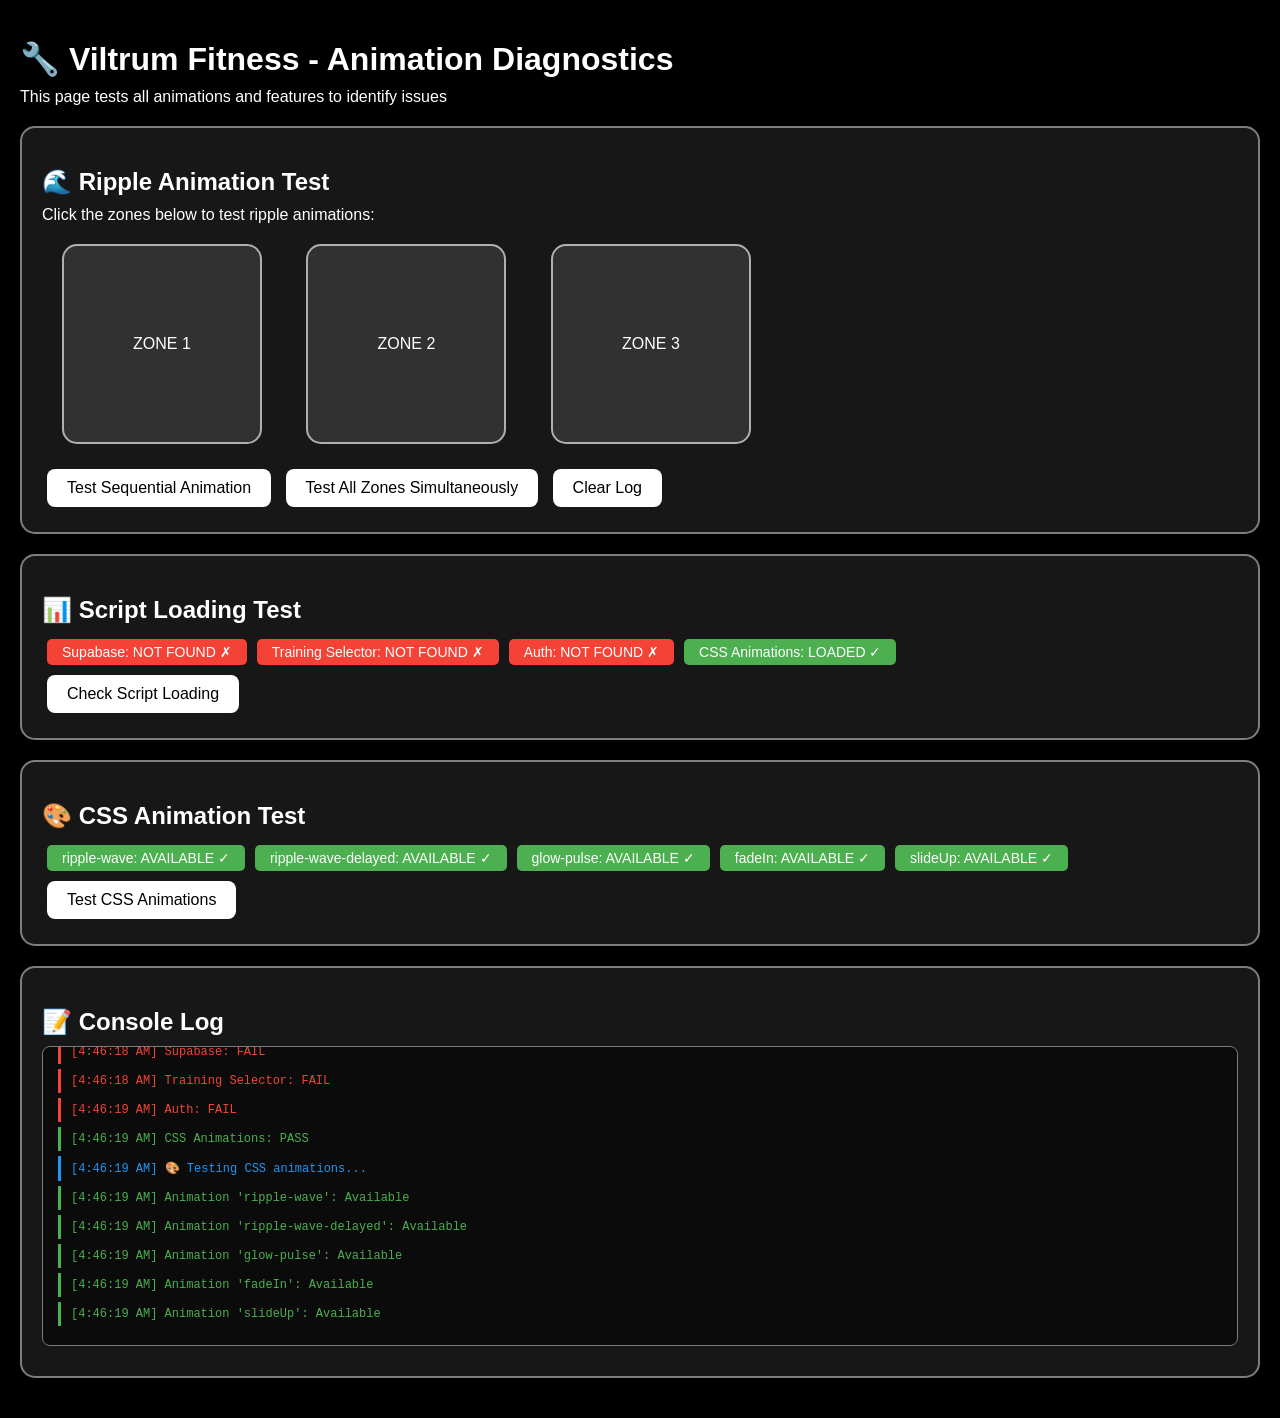
<file: diagnostic-test.html>
<!DOCTYPE html>
<html lang="en">
<head>
  <meta charset="UTF-8">
  <meta name="viewport" content="width=device-width, initial-scale=1.0">
  <title>Animation Diagnostics</title>
  <style>
    * {
      margin: 0;
      padding: 0;
      box-sizing: border-box;
    }
    
    body {
      font-family: 'Staatliches', Arial, sans-serif;
      background: #000;
      color: #FFF;
      padding: 20px;
    }
    
    h1, h2 {
      margin: 20px 0 10px;
      color: #FFF;
    }
    
    .test-section {
      background: rgba(77, 77, 77, 0.3);
      border: 2px solid #7D7D7D;
      border-radius: 15px;
      padding: 20px;
      margin: 20px 0;
    }
    
    .test-zone {
      position: relative;
      width: 200px;
      height: 200px;
      background: rgba(77, 77, 77, 0.5);
      border: 2px solid #B0B0B0;
      border-radius: 15px;
      margin: 20px;
      display: inline-flex;
      align-items: center;
      justify-content: center;
      cursor: pointer;
      transition: transform 0.3s ease;
    }
    
    .test-zone:hover {
      transform: scale(1.05);
    }
    
    .test-zone.animating {
      animation: glow-pulse 2s ease-out;
    }
    
    @keyframes glow-pulse {
      0% {
        box-shadow: inset 0 0 0 0 rgba(255, 255, 255, 0);
      }
      50% {
        box-shadow: inset 0 0 30px 5px rgba(255, 255, 255, 0.3);
      }
      100% {
        box-shadow: inset 0 0 0 0 rgba(255, 255, 255, 0);
      }
    }
    
    /* Ripple container */
    .ripple-container {
      position: absolute;
      top: 50%;
      left: 50%;
      transform: translate(-50%, -50%);
      width: 100%;
      height: 100%;
      pointer-events: none;
      z-index: 5;
    }
    
    /* Ripple rings */
    .ripple-ring {
      position: absolute;
      top: 50%;
      left: 50%;
      width: 0;
      height: 0;
      border-radius: 50%;
      transform: translate(-50%, -50%) translateZ(0);
      -webkit-transform: translate(-50%, -50%) translateZ(0);
      opacity: 0;
      pointer-events: none;
      will-change: width, height, opacity;
    }
    
    .ripple-1 {
      border: 3px solid rgba(176, 176, 176, 0.5);
      z-index: 6;
    }
    
    .ripple-2 {
      border: 2px solid rgba(125, 125, 125, 0.4);
      z-index: 5;
    }
    
    /* Apply animations when zone is animating */
    .test-zone.animating .ripple-1 {
      animation: ripple-wave 2s ease-out forwards !important;
      -webkit-animation: ripple-wave 2s ease-out forwards !important;
    }
    
    .test-zone.animating .ripple-2 {
      animation: ripple-wave-delayed 2s ease-out 0.3s forwards !important;
      -webkit-animation: ripple-wave-delayed 2s ease-out 0.3s forwards !important;
    }
    
    /* Ripple wave animation - First ring */
    @keyframes ripple-wave {
      0% {
        width: 0;
        height: 0;
        opacity: 0;
        transform: translate(-50%, -50%) translateZ(0);
      }
      10% {
        opacity: 1;
      }
      100% {
        width: 300px;
        height: 300px;
        opacity: 0;
        border-width: 1px;
        transform: translate(-50%, -50%) translateZ(0);
      }
    }
    
    @-webkit-keyframes ripple-wave {
      0% {
        width: 0;
        height: 0;
        opacity: 0;
        -webkit-transform: translate(-50%, -50%) translateZ(0);
      }
      10% {
        opacity: 1;
      }
      100% {
        width: 300px;
        height: 300px;
        opacity: 0;
        border-width: 1px;
        -webkit-transform: translate(-50%, -50%) translateZ(0);
      }
    }
    
    /* Ripple wave animation - Second ring (delayed) */
    @keyframes ripple-wave-delayed {
      0% {
        width: 0;
        height: 0;
        opacity: 0;
        transform: translate(-50%, -50%) translateZ(0);
      }
      10% {
        opacity: 1;
      }
      100% {
        width: 350px;
        height: 350px;
        opacity: 0;
        border-width: 1px;
        transform: translate(-50%, -50%) translateZ(0);
      }
    }
    
    @-webkit-keyframes ripple-wave-delayed {
      0% {
        width: 0;
        height: 0;
        opacity: 0;
        -webkit-transform: translate(-50%, -50%) translateZ(0);
      }
      10% {
        opacity: 1;
      }
      100% {
        width: 350px;
        height: 350px;
        opacity: 0;
        border-width: 1px;
        -webkit-transform: translate(-50%, -50%) translateZ(0);
      }
    }
    
    .status {
      display: inline-block;
      padding: 5px 15px;
      border-radius: 5px;
      margin: 5px;
      font-size: 14px;
    }
    
    .status.pass {
      background: #4CAF50;
      color: white;
    }
    
    .status.fail {
      background: #f44336;
      color: white;
    }
    
    .status.warning {
      background: #ff9800;
      color: white;
    }
    
    button {
      background: #FFF;
      color: #000;
      border: none;
      padding: 10px 20px;
      border-radius: 8px;
      cursor: pointer;
      font-family: 'Staatliches', Arial, sans-serif;
      font-size: 16px;
      margin: 5px;
      transition: all 0.2s ease;
    }
    
    button:hover {
      background: #B0B0B0;
      transform: scale(1.05);
    }
    
    button:active {
      transform: scale(0.98);
    }
    
    .log {
      background: rgba(0, 0, 0, 0.5);
      border: 1px solid #7D7D7D;
      border-radius: 8px;
      padding: 15px;
      margin: 10px 0;
      font-family: monospace;
      font-size: 12px;
      max-height: 300px;
      overflow-y: auto;
    }
    
    .log-entry {
      margin: 5px 0;
      padding: 5px;
      border-left: 3px solid #B0B0B0;
      padding-left: 10px;
    }
    
    .log-entry.success {
      border-left-color: #4CAF50;
      color: #4CAF50;
    }
    
    .log-entry.error {
      border-left-color: #f44336;
      color: #f44336;
    }
    
    .log-entry.info {
      border-left-color: #2196F3;
      color: #2196F3;
    }
  </style>
</head>
<body>
  <h1>🔧 Viltrum Fitness - Animation Diagnostics</h1>
  <p>This page tests all animations and features to identify issues</p>
  
  <div class="test-section">
    <h2>🌊 Ripple Animation Test</h2>
    <p>Click the zones below to test ripple animations:</p>
    
    <div class="test-zone" id="test-zone-1">
      <div class="ripple-container">
        <div class="ripple-ring ripple-1"></div>
        <div class="ripple-ring ripple-2"></div>
      </div>
      <span>ZONE 1</span>
    </div>
    
    <div class="test-zone" id="test-zone-2">
      <div class="ripple-container">
        <div class="ripple-ring ripple-1"></div>
        <div class="ripple-ring ripple-2"></div>
      </div>
      <span>ZONE 2</span>
    </div>
    
    <div class="test-zone" id="test-zone-3">
      <div class="ripple-container">
        <div class="ripple-ring ripple-1"></div>
        <div class="ripple-ring ripple-2"></div>
      </div>
      <span>ZONE 3</span>
    </div>
    
    <div>
      <button onclick="testSequentialAnimation()">Test Sequential Animation</button>
      <button onclick="testAllZones()">Test All Zones Simultaneously</button>
      <button onclick="clearLog()">Clear Log</button>
    </div>
    
    <div id="ripple-status"></div>
  </div>
  
  <div class="test-section">
    <h2>📊 Script Loading Test</h2>
    <div id="script-status"></div>
    <button onclick="testScriptLoading()">Check Script Loading</button>
  </div>
  
  <div class="test-section">
    <h2>🎨 CSS Animation Test</h2>
    <div id="css-status"></div>
    <button onclick="testCSSAnimations()">Test CSS Animations</button>
  </div>
  
  <div class="test-section">
    <h2>📝 Console Log</h2>
    <div id="log" class="log"></div>
  </div>

  <script>
    // Logging system
    function log(message, type = 'info') {
      const logEl = document.getElementById('log');
      const entry = document.createElement('div');
      entry.className = `log-entry ${type}`;
      entry.textContent = `[${new Date().toLocaleTimeString()}] ${message}`;
      logEl.appendChild(entry);
      logEl.scrollTop = logEl.scrollHeight;
      console.log(message);
    }
    
    function clearLog() {
      document.getElementById('log').innerHTML = '';
      log('Log cleared', 'info');
    }
    
    // Ripple animation function
    function startRippleAnimation(zone) {
      if (zone.classList.contains('animating')) {
        log(`⚠️ Zone ${zone.id} already animating, skipping...`, 'error');
        return false;
      }
      
      log(`🌊 Starting ripple animation for ${zone.id}`, 'info');
      zone.classList.add('animating');
      
      setTimeout(() => {
        zone.classList.remove('animating');
        log(`✅ Ripple animation complete for ${zone.id}`, 'success');
      }, 2300);
      
      return true;
    }
    
    // Test sequential animation
    function testSequentialAnimation() {
      log('🎬 Starting sequential animation test', 'info');
      const zones = document.querySelectorAll('.test-zone');
      
      zones.forEach((zone, index) => {
        setTimeout(() => {
          const success = startRippleAnimation(zone);
          if (success) {
            log(`Zone ${index + 1} animated at ${index * 800}ms`, 'success');
          }
        }, index * 800);
      });
    }
    
    // Test all zones simultaneously
    function testAllZones() {
      log('💥 Testing all zones simultaneously', 'info');
      const zones = document.querySelectorAll('.test-zone');
      zones.forEach(zone => startRippleAnimation(zone));
    }
    
    // Add click handlers
    document.querySelectorAll('.test-zone').forEach(zone => {
      zone.addEventListener('click', () => {
        log(`👆 User clicked ${zone.id}`, 'info');
        startRippleAnimation(zone);
      });
    });
    
    // Test script loading
    function testScriptLoading() {
      const statusEl = document.getElementById('script-status');
      statusEl.innerHTML = '';
      
      log('🔍 Testing script loading...', 'info');
      
      const tests = [
        { name: 'Supabase', check: () => typeof supabase !== 'undefined' },
        { name: 'Training Selector', check: () => typeof trainingData !== 'undefined' },
        { name: 'Auth', check: () => typeof checkAuth !== 'undefined' || typeof signIn !== 'undefined' },
        { name: 'CSS Animations', check: () => {
          const div = document.createElement('div');
          div.style.animation = 'test 1s';
          return div.style.animation !== '';
        }}
      ];
      
      tests.forEach(test => {
        const result = test.check();
        const status = document.createElement('div');
        status.className = `status ${result ? 'pass' : 'fail'}`;
        status.textContent = `${test.name}: ${result ? 'LOADED ✓' : 'NOT FOUND ✗'}`;
        statusEl.appendChild(status);
        log(`${test.name}: ${result ? 'PASS' : 'FAIL'}`, result ? 'success' : 'error');
      });
    }
    
    // Test CSS animations
    function testCSSAnimations() {
      const statusEl = document.getElementById('css-status');
      statusEl.innerHTML = '';
      
      log('🎨 Testing CSS animations...', 'info');
      
      const animations = ['ripple-wave', 'ripple-wave-delayed', 'glow-pulse', 'fadeIn', 'slideUp'];
      
      animations.forEach(animName => {
        const testEl = document.createElement('div');
        testEl.style.animation = `${animName} 1s`;
        const hasAnimation = testEl.style.animation !== '';
        
        const status = document.createElement('div');
        status.className = `status ${hasAnimation ? 'pass' : 'warning'}`;
        status.textContent = `${animName}: ${hasAnimation ? 'AVAILABLE ✓' : 'NOT IN THIS PAGE'}`;
        statusEl.appendChild(status);
        log(`Animation '${animName}': ${hasAnimation ? 'Available' : 'Not found'}`, hasAnimation ? 'success' : 'error');
      });
    }
    
    // Auto-run tests on load
    window.addEventListener('load', () => {
      log('🚀 Diagnostic page loaded', 'success');
      log('Ready to test animations', 'info');
      setTimeout(() => {
        testScriptLoading();
        testCSSAnimations();
      }, 500);
    });
  </script>
</body>
</html>
</file>
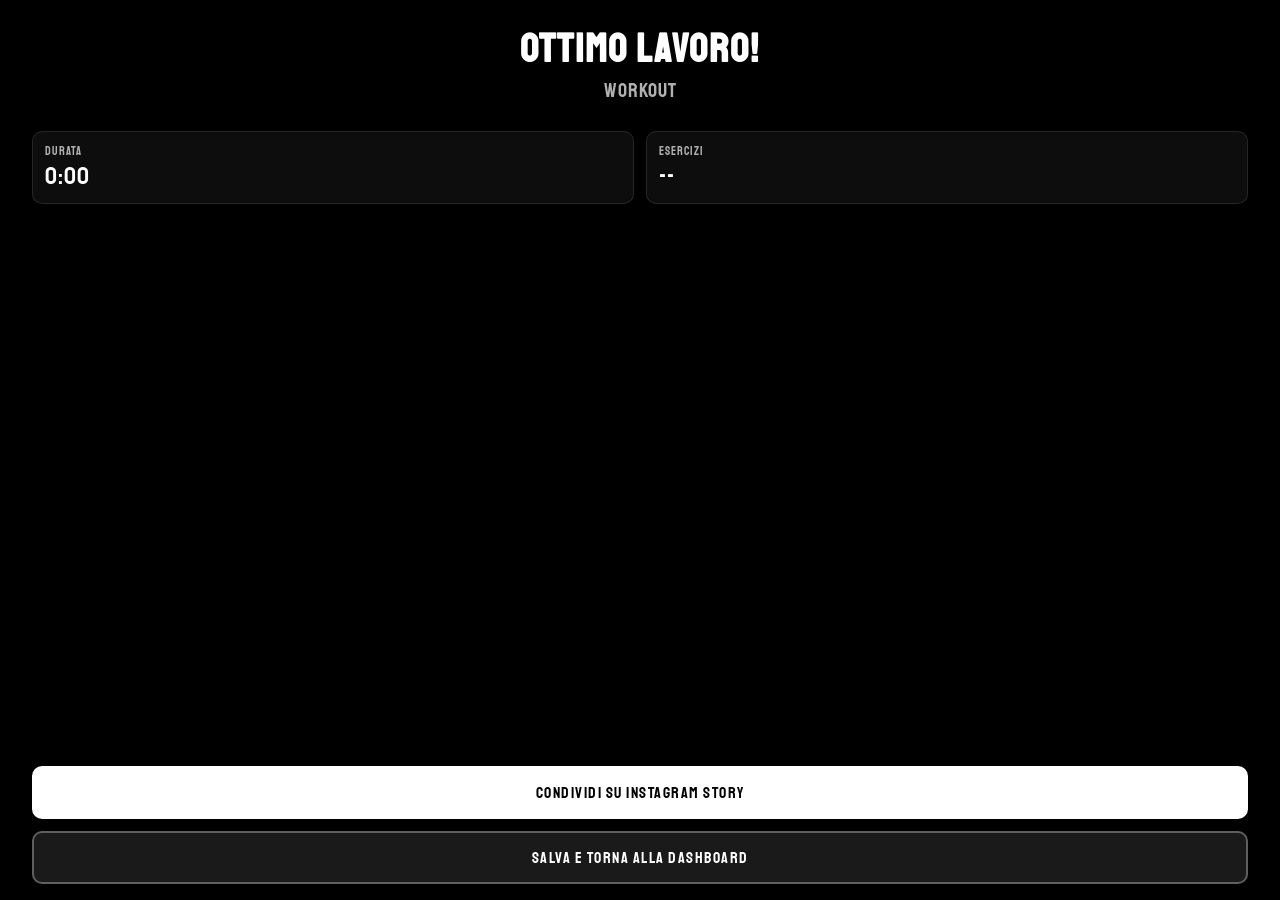
<file: pages/workout-completion.html>
<!DOCTYPE html>
<html lang="it">
<head>
  <meta charset="UTF-8">
  <!-- CRITICAL: Use interactive-widget=resizes-content for keyboard handling -->
  <meta name="viewport" content="width=device-width, initial-scale=1.0, viewport-fit=cover, interactive-widget=resizes-content">
  <meta name="theme-color" content="#000000">
  <meta name="apple-mobile-web-app-capable" content="yes">
  <meta name="apple-mobile-web-app-status-bar-style" content="black-translucent">
  <title>Workout Completato - Viltrum Fitness</title>
  
  <!-- CRITICAL: Inline styles to prevent FOUC in PWA standalone mode -->
  <style id="fouc-prevention">
    /* Hide all form elements initially to prevent native styling flash */
    select, input:not([type="checkbox"]):not([type="radio"]), button { 
      -webkit-appearance: none !important; 
      -moz-appearance: none !important;
      appearance: none !important;
    }
    /* Ensure black background shows immediately */
    html, body { background: #000000 !important; }
  </style>
  
  <link rel="manifest" href="../manifest.json">
  <link rel="stylesheet" href="../css/main.css">
  <link href="https://fonts.googleapis.com/css2?family=Staatliches&display=swap" rel="stylesheet">
  <script src="../viewport.js"></script>
  <style>
    html, body {
      margin: 0;
      padding: 0;
      background: #000000;
      font-family: 'Staatliches', sans-serif;
      height: 100%;
      /* CRITICAL: Allow scrolling when keyboard is open */
      overflow: auto;
      -webkit-overflow-scrolling: touch;
    }

    .completion-container {
      display: flex;
      flex-direction: column;
      min-height: 100vh;
      min-height: 100dvh;
      padding: env(safe-area-inset-top) 0 env(safe-area-inset-bottom) 0;
      background: #000000;
      /* Allow scrolling */
      overflow-y: auto;
    }

    .completion-header {
      flex-shrink: 0;
      text-align: center;
      padding: 1.5rem 2rem 1rem 2rem;
    }

    .completion-title {
      font-family: 'Staatliches', sans-serif;
      font-size: clamp(1.8rem, 6vw, 2.5rem);
      color: #FFFFFF;
      margin-bottom: 0.25rem;
      text-transform: uppercase;
      letter-spacing: 2px;
    }

    .completion-workout-name {
      font-family: 'Staatliches', sans-serif;
      font-size: clamp(1rem, 3.5vw, 1.25rem);
      color: #B0B0B0;
      margin-bottom: 0.75rem;
      text-transform: uppercase;
      letter-spacing: 1px;
    }

    .completion-stats {
      display: grid;
      grid-template-columns: 1fr 1fr;
      gap: 0.75rem;
      padding: 0 2rem;
      margin-bottom: 1rem;
      flex-shrink: 0;
    }

    .stat-item {
      background: rgba(255, 255, 255, 0.05);
      padding: 0.75rem;
      border-radius: 10px;
      border: 1px solid rgba(255, 255, 255, 0.1);
    }

    .stat-label {
      font-family: 'Staatliches', sans-serif;
      font-size: 0.75rem;
      color: #B0B0B0;
      margin-bottom: 0.15rem;
      text-transform: uppercase;
      letter-spacing: 1px;
    }

    .stat-value {
      font-family: 'Staatliches', sans-serif;
      font-size: 1.5rem;
      font-weight: normal;
      color: #FFFFFF;
      letter-spacing: 1px;
    }

    /* WEIGHT LOGGING SECTION */
    .weight-logging-section {
      flex: 1;
      padding: 0 2rem 1rem 2rem;
    }

    .weight-logging h3 {
      font-family: 'Staatliches', sans-serif;
      font-size: 1rem;
      color: #FFFFFF;
      margin-bottom: 0.75rem;
      text-transform: uppercase;
      letter-spacing: 1.5px;
      display: flex;
      align-items: center;
      gap: 8px;
    }
    
    .weight-logging h3::before {
      content: "🏋️";
      font-size: 1.1rem;
    }

    .exercise-weight-input {
      display: flex;
      gap: 0.5rem;
      align-items: center;
      margin-bottom: 0.6rem;
      padding: 0.6rem 0.75rem;
      background: rgba(255, 255, 255, 0.05);
      border-radius: 8px;
      border: 1px solid rgba(255, 255, 255, 0.1);
    }

    .exercise-weight-input label {
      flex: 1;
      font-family: 'Staatliches', sans-serif;
      color: #FFFFFF;
      font-size: 0.85rem;
      text-transform: uppercase;
      letter-spacing: 0.5px;
      line-height: 1.2;
    }

    .exercise-weight-input input {
      width: 90px;
      padding: 0.6rem 0.5rem;
      background: rgba(0, 0, 0, 0.4);
      border: 1px solid rgba(255, 255, 255, 0.25);
      border-radius: 8px;
      color: #FFFFFF;
      font-family: 'Staatliches', sans-serif;
      font-size: 1rem;
      letter-spacing: 1px;
      text-align: center;
      flex-shrink: 0;
    }

    .exercise-weight-input input:focus {
      outline: none;
      border-color: #FFFFFF;
      background: rgba(255, 255, 255, 0.15);
    }

    .exercise-weight-input .previous-weight {
      font-family: 'Staatliches', sans-serif;
      font-size: 0.7rem;
      color: #7D7D7D;
      text-transform: uppercase;
      letter-spacing: 0.3px;
    }

    /* ACTION BUTTONS - STICKY AT BOTTOM */
    .action-buttons-container {
      flex-shrink: 0;
      padding: 1rem 2rem calc(1rem + env(safe-area-inset-bottom));
      background: linear-gradient(to top, #000000 80%, transparent);
      position: sticky;
      bottom: 0;
      z-index: 10;
    }
    
    /* When keyboard is open, don't sticky */
    .keyboard-open .action-buttons-container {
      position: relative;
      background: #000000;
    }

    .action-buttons {
      display: flex;
      flex-direction: column;
      gap: 0.75rem;
    }

    .action-button {
      padding: 0.9rem 1.5rem;
      border-radius: 10px;
      font-size: 1rem;
      cursor: pointer;
      transition: all 0.3s ease;
      border: none;
      font-family: 'Staatliches', sans-serif;
      text-transform: uppercase;
      letter-spacing: 1.5px;
    }

    .action-button.primary {
      background: #FFFFFF;
      color: #000000;
      border: 2px solid #FFFFFF;
    }

    .action-button.primary:active {
      transform: scale(0.98);
      background: #B0B0B0;
    }

    .action-button.secondary {
      background: rgba(255, 255, 255, 0.1);
      color: #FFFFFF;
      border: 2px solid rgba(255, 255, 255, 0.3);
    }

    .action-button.secondary:active {
      transform: scale(0.98);
      background: rgba(255, 255, 255, 0.2);
    }

    .share-message {
      margin-top: 0.75rem;
      padding: 0.75rem;
      background: rgba(255, 255, 255, 0.1);
      border-radius: 10px;
      color: #FFFFFF;
      font-family: 'Staatliches', sans-serif;
      font-size: 0.8rem;
      text-align: center;
      letter-spacing: 1px;
      display: none;
    }

    .share-message.show {
      display: block;
    }
    
    /* Where weights info */
    .weights-info {
      margin-top: 0.5rem;
      padding: 0.5rem 0.75rem;
      background: rgba(106, 176, 76, 0.15);
      border: 1px solid rgba(106, 176, 76, 0.3);
      border-radius: 8px;
      color: #B0B0B0;
      font-size: 0.7rem;
      text-align: center;
      letter-spacing: 0.5px;
    }
    
    .weights-info strong {
      color: #FFFFFF;
    }
  </style>
</head>
<body>
  <div class="completion-container" id="completion-container">
    <div class="completion-header">
      <h1 class="completion-title">OTTIMO LAVORO!</h1>
      <p class="completion-workout-name" id="workout-name">Workout</p>
    </div>
    
    <div class="completion-stats">
      <div class="stat-item">
        <div class="stat-label">Durata</div>
        <div class="stat-value" id="duration">--:--</div>
      </div>
      <div class="stat-item">
        <div class="stat-label">Esercizi</div>
        <div class="stat-value" id="exercise-count">--</div>
      </div>
    </div>

    <div class="weight-logging-section">
      <div class="weight-logging" id="weight-logging">
        <h3>REGISTRA I PESI USATI</h3>
        <div id="exercise-weights"></div>
        <div class="weights-info" id="weights-info">
          💾 I pesi vengono salvati <strong>su questo dispositivo</strong>
        </div>
      </div>
    </div>

    <div class="action-buttons-container">
      <div class="action-buttons">
        <button class="action-button primary" onclick="shareToInstagram()">
          CONDIVIDI SU INSTAGRAM STORY
        </button>
        <button class="action-button secondary" onclick="saveAndReturn()">
          SALVA E TORNA ALLA DASHBOARD
        </button>
      </div>

      <div class="share-message" id="share-message">
        Risultato copiato negli appunti
      </div>
    </div>
  </div>

  <script type="module">
    import { addWorkoutToHistory, shareWorkoutCompletion } from '../js/workout-history.js';
    import { getExerciseWeight } from '../js/workout-history.js';
    import { GOOGLE_SCRIPT_URL } from '../js/config.js';

    // ========== KEYBOARD HANDLING ==========
    // Detect when keyboard opens/closes and adjust layout
    const container = document.getElementById('completion-container');
    
    // Method 1: visualViewport API (most reliable)
    if (window.visualViewport) {
      window.visualViewport.addEventListener('resize', () => {
        const keyboardOpen = window.visualViewport.height < window.innerHeight * 0.75;
        document.body.classList.toggle('keyboard-open', keyboardOpen);
        
        // Scroll focused input into view
        if (keyboardOpen && document.activeElement && document.activeElement.tagName === 'INPUT') {
          setTimeout(() => {
            document.activeElement.scrollIntoView({ behavior: 'smooth', block: 'center' });
          }, 100);
        }
      });
    }
    
    // Method 2: Focus/blur events as backup
    document.querySelectorAll('input').forEach(input => {
      input.addEventListener('focus', () => {
        document.body.classList.add('keyboard-open');
        setTimeout(() => {
          input.scrollIntoView({ behavior: 'smooth', block: 'center' });
        }, 300);
      });
      
      input.addEventListener('blur', () => {
        setTimeout(() => {
          if (!document.activeElement || document.activeElement.tagName !== 'INPUT') {
            document.body.classList.remove('keyboard-open');
          }
        }, 100);
      });
    });

    // Get workout data from sessionStorage
    const workoutName = sessionStorage.getItem('completedWorkout') || 'Workout';
    const duration = parseInt(sessionStorage.getItem('workoutDuration')) || 0;
    const exerciseCount = parseInt(sessionStorage.getItem('exerciseCount')) || 0;
    
    // Get exercise list from sessionStorage
    let exercises = [];
    try {
      const exercisesJson = sessionStorage.getItem('workoutExercises');
      if (exercisesJson) {
        exercises = JSON.parse(exercisesJson);
      }
    } catch (e) {
      console.error('Error parsing exercises:', e);
    }

    // Display workout info
    document.getElementById('workout-name').textContent = workoutName;
    
    const minutes = Math.floor(duration / 60);
    const seconds = duration % 60;
    document.getElementById('duration').textContent = `${minutes}:${seconds.toString().padStart(2, '0')}`;
    document.getElementById('exercise-count').textContent = exerciseCount || exercises.length || '--';

    // Create weight input fields for exercises
    const weightContainer = document.getElementById('exercise-weights');
    if (exercises.length > 0) {
      // Filter exercises that need weight tracking and remove duplicates
      const weightKeywords = ['press', 'curl', 'row', 'fly', 'raise', 'pull', 'squat', 'deadlift', 'lunge', 'extension', 'shrug', 'dumbbell', 'barbell', 'bilanciere', 'manubrio', 'kettlebell', 'peso', 'kg'];
      
      const seenExercises = new Set();
      const filteredExercises = exercises.filter(exercise => {
        // Skip if we've already seen this exercise
        if (seenExercises.has(exercise.name.toLowerCase())) {
          return false;
        }
        seenExercises.add(exercise.name.toLowerCase());
        
        // Check if exercise name contains weight-related keywords
        const exerciseLower = exercise.name.toLowerCase();
        return weightKeywords.some(keyword => exerciseLower.includes(keyword));
      });
      
      if (filteredExercises.length > 0) {
        filteredExercises.forEach((exercise, index) => {
          const previousWeight = getExerciseWeight(exercise.name);
          
          const div = document.createElement('div');
          div.className = 'exercise-weight-input';
          div.innerHTML = `
            <label>
              ${exercise.name}
              ${previousWeight ? `<br><span class="previous-weight">Ultimo: ${previousWeight}</span>` : ''}
            </label>
            <input 
              type="text" 
              inputmode="decimal"
              id="weight-${index}" 
              data-exercise-name="${exercise.name}"
              placeholder="es. 20kg"
              value="${previousWeight || ''}"
            >
          `;
          weightContainer.appendChild(div);
        });
        
        // Update weights info based on login status
        const weightsInfoEl = document.getElementById('weights-info');
        const userEmail = localStorage.getItem('loggedUser');
        if (weightsInfoEl) {
          if (userEmail) {
            weightsInfoEl.innerHTML = '☁️ I pesi vengono sincronizzati sul <strong>cloud</strong> e saranno visibili su tutti i dispositivi';
            weightsInfoEl.style.borderColor = 'rgba(106, 176, 76, 0.5)';
          } else {
            weightsInfoEl.innerHTML = '💾 I pesi vengono salvati <strong>solo su questo dispositivo</strong>';
            weightsInfoEl.style.borderColor = 'rgba(176, 176, 176, 0.3)';
          }
        }
        
        // Re-attach keyboard handlers to dynamically created inputs
        document.querySelectorAll('.exercise-weight-input input').forEach(input => {
          input.addEventListener('focus', () => {
            document.body.classList.add('keyboard-open');
            setTimeout(() => {
              input.scrollIntoView({ behavior: 'smooth', block: 'center' });
            }, 300);
          });
          
          input.addEventListener('blur', () => {
            setTimeout(() => {
              if (!document.activeElement || document.activeElement.tagName !== 'INPUT') {
                document.body.classList.remove('keyboard-open');
              }
            }, 100);
          });
        });
      } else {
        document.getElementById('weight-logging').style.display = 'none';
      }
    } else {
      document.getElementById('weight-logging').style.display = 'none';
    }

    // Share to Instagram
    window.shareToInstagram = function() {
      // Use native share API which works better on mobile
      if (navigator.share) {
        const shareData = {
          title: 'Viltrum Fitness - Workout Completato!',
          text: `Ho completato "${workoutName}" su Viltrum Fitness!\nDurata: ${minutes}:${seconds.toString().padStart(2, '0')}\nEsercizi: ${exerciseCount || exercises.length}\n\n#ViltrumFitness #Workout #Fitness`,
          url: window.location.origin
        };
        
        navigator.share(shareData)
          .then(() => {
            const message = document.getElementById('share-message');
            message.textContent = 'Condiviso con successo!';
            message.classList.add('show');
            setTimeout(() => {
              message.classList.remove('show');
            }, 3000);
          })
          .catch((err) => {
            console.log('Share cancelled or failed:', err);
            // Fallback to copying text
            fallbackShare();
          });
      } else {
        // Fallback for browsers that don't support Web Share API
        fallbackShare();
      }
    };
    
    function fallbackShare() {
      const shareText = `Ho completato "${workoutName}" su Viltrum Fitness!\nDurata: ${minutes}:${seconds.toString().padStart(2, '0')}\nEsercizi: ${exerciseCount || exercises.length}\n\n#ViltrumFitness #Workout #Fitness\n\n${window.location.origin}`;
      
      if (navigator.clipboard) {
        navigator.clipboard.writeText(shareText)
          .then(() => {
            const message = document.getElementById('share-message');
            message.textContent = 'Testo copiato! Incollalo nella tua Storia Instagram.';
            message.classList.add('show');
            setTimeout(() => {
              message.classList.remove('show');
            }, 5000);
          })
          .catch(() => {
            const message = document.getElementById('share-message');
            message.textContent = 'Impossibile copiare il testo';
            message.classList.add('show');
            setTimeout(() => {
              message.classList.remove('show');
            }, 3000);
          });
      } else {
        const message = document.getElementById('share-message');
        message.textContent = 'Funzione di condivisione non disponibile';
        message.classList.add('show');
        setTimeout(() => {
          message.classList.remove('show');
        }, 3000);
      }
    }

    // Save workout and return to dashboard
    window.saveAndReturn = async function() {
      // Collect weight data from all inputs
      const weights = {};
      const weightInputs = document.querySelectorAll('.exercise-weight-input input[data-exercise-name]');
      
      weightInputs.forEach(input => {
        if (input.value.trim()) {
          const exerciseName = input.getAttribute('data-exercise-name');
          weights[exerciseName] = input.value.trim();
        }
      });

      // Save to history (local storage - immediate)
      addWorkoutToHistory(workoutName, duration, weights);

      const userEmail = localStorage.getItem('loggedUser');
      
      // ═══════════════════════════════════════════════════════════════════════
      // SYNC LAST WORKOUT TO CLOUD (v6.3.15)
      // Save which workout was just completed so next time we auto-select the next one
      // ═══════════════════════════════════════════════════════════════════════
      const completedWorkoutIndex = sessionStorage.getItem('completedWorkoutIndex');
      if (completedWorkoutIndex !== null && userEmail) {
        try {
          const workoutIndex = parseInt(completedWorkoutIndex);
          console.log('📤 Syncing last workout to cloud:', workoutIndex, workoutName);
          
          const progressUrl = new URL(GOOGLE_SCRIPT_URL);
          progressUrl.searchParams.append('action', 'saveLastWorkout');
          progressUrl.searchParams.append('email', userEmail);
          progressUrl.searchParams.append('lastWorkoutIndex', workoutIndex.toString());
          progressUrl.searchParams.append('lastWorkoutName', workoutName);
          
          const progressResponse = await fetch(progressUrl.toString(), { 
            method: 'GET',
            redirect: 'follow',
            keepalive: true 
          });
          
          console.log('📥 Last workout sync response:', progressResponse.status);
          console.log('✅ Last workout synced to cloud');
          
          // Also save locally
          localStorage.setItem('viltrum_last_workout_index', workoutIndex.toString());
        } catch (e) {
          console.warn('⚠️ Last workout cloud sync error:', e);
          // Still save locally
          if (completedWorkoutIndex !== null) {
            localStorage.setItem('viltrum_last_workout_index', completedWorkoutIndex);
          }
        }
      } else if (completedWorkoutIndex !== null) {
        // Not logged in, just save locally
        localStorage.setItem('viltrum_last_workout_index', completedWorkoutIndex);
        console.log('💾 Last workout saved locally (not logged in)');
      }
      // ═══════════════════════════════════════════════════════════════════════

      // Ensure weights cloud sync completes before redirecting
      if (Object.keys(weights).length > 0) {
        try {
          if (userEmail) {
            // Get full weights from localStorage (merged)
            const allWeights = JSON.parse(localStorage.getItem('viltrum_exercise_weights') || '{}');
            const url = new URL(GOOGLE_SCRIPT_URL);
            url.searchParams.append('action', 'saveWeights');
            url.searchParams.append('email', userEmail);
            url.searchParams.append('weights', JSON.stringify(allWeights));
            
            console.log('📤 Syncing weights to cloud before redirect...');
            console.log('📤 URL:', url.toString().substring(0, 100) + '...');
            
            // Use redirect: follow for Google Apps Script, keepalive for navigation
            const response = await fetch(url.toString(), { 
              method: 'GET',
              redirect: 'follow',
              keepalive: true 
            });
            
            console.log('📥 Response status:', response.status);
            console.log('✅ Weights synced to cloud');
          }
        } catch (e) {
          console.warn('⚠️ Cloud sync error (saved locally):', e);
        }
      }

      // Clear session storage
      sessionStorage.removeItem('completedWorkout');
      sessionStorage.removeItem('workoutDuration');
      sessionStorage.removeItem('exerciseCount');
      sessionStorage.removeItem('workoutExercises');
      sessionStorage.removeItem('completedWorkoutIndex');
      sessionStorage.removeItem('totalUserWorkouts');

      // Return to dashboard
      window.location.href = '../pages/dashboard.html';
    };
  </script>
</body>
</html>
</file>
<file: css/main.css>
/* ====== PWA FOUC PREVENTION & NATIVE LOADING BAR HIDE ====== */
/* Hide native browser loading indicators in PWA standalone mode */
@media all and (display-mode: standalone) {
  /* Hide any native loading progress bars */
  ::-webkit-progress-bar,
  ::-webkit-progress-value,
  ::-moz-progress-bar,
  progress {
    display: none !important;
    visibility: hidden !important;
    opacity: 0 !important;
  }
}

/* Prevent Flash of Unstyled Content (FOUC) */
/* All form elements get immediate styling to prevent default browser appearance */
select,
input[type="text"],
input[type="email"],
input[type="password"],
input[type="number"],
button,
textarea {
  -webkit-appearance: none !important;
  -moz-appearance: none !important;
  appearance: none !important;
  background-color: transparent;
  border: none;
  outline: none;
}

/* Ensure select elements never show default browser styling */
select {
  background-image: url("data:image/svg+xml,%3Csvg xmlns='http://www.w3.org/2000/svg' width='12' height='12' viewBox='0 0 12 12'%3E%3Cpath fill='%23ffffff' d='M6 8L1 3h10z'/%3E%3C/svg%3E");
  background-repeat: no-repeat;
  background-position: right 12px center;
  background-size: 12px;
  padding-right: 32px !important;
}

/* ====== CSS VARIABLES FOR DYNAMIC LAYOUT ====== */
:root{
  /* === Dynamic viewport + safe-area GLOBALI === */
  /* Safe areas */
  --safe-top: env(safe-area-inset-top, 0px);
  --safe-right: env(safe-area-inset-right, 0px);
  --safe-bottom: env(safe-area-inset-bottom, 0px);
  --safe-left: env(safe-area-inset-left, 0px);

  /* default fallback (verrà sovrascritto da viewport.js) */
  --dvh-px: 100dvh;
  
  --header-height: calc(calc(var(--dvh-px) * 0.13) + var(--safe-top));

  /* Height of the bar itself */
  --bottom-button-height: calc(var(--dvh-px) * 0.08);
  
  /* Dynamic bottom sheet height for scroll offset */
  --sheet-visible: 0px;

  /* Bar + safe area combined */
  --bottom-button-total: calc(var(--bottom-button-height) + var(--safe-bottom));

  /* Use svh first on iOS, then svh, then svh as fallback */
  --main-app-height-svh: calc(var(--dvh-px) - var(--header-height) - var(--bottom-button-total));
  --main-app-height-svh: calc(var(--dvh-px) - var(--header-height) - var(--bottom-button-total));
  --main-app-height:     calc(var(--dvh-px)  - var(--header-height) - var(--bottom-button-total));

  /* ====== MONOCHROME COLOR PALETTE (USER PROVIDED) ====== */
  /* Exact colors from user palette */
  --color-white: #FFFFFF;
  --color-black: #000000;
  --color-light-grey: #B0B0B0;
  --color-medium-grey: #7D7D7D;
  --color-dark-grey: #4D4D4D;
  
  /* Semantic aliases for commonly used colors */
  --color-bg-dark: #000000;
  --color-text-primary: #FFFFFF;
  --color-text-secondary: #B0B0B0;
  
  /* Gradients using palette */
  --gradient-dark: linear-gradient(135deg, #000000 0%, #000000 100%);
  --gradient-card: linear-gradient(135deg, #000000 0%, #000000 100%);
  --gradient-overlay: linear-gradient(to top, rgba(0,0,0,0.95) 0%, rgba(0,0,0,0.85) 80%, transparent 100%);
  
  /* Shadows */
  --shadow-sm: 0 2px 8px rgba(0, 0, 0, 0.15);
  --shadow-md: 0 4px 16px rgba(0, 0, 0, 0.25);
  --shadow-lg: 0 8px 32px rgba(0, 0, 0, 0.35);
  --shadow-xl: 0 12px 48px rgba(0, 0, 0, 0.45);
  --shadow-glow: 0 0 20px rgba(255, 255, 255, 0.1);
  
  /* Borders */
  --border-subtle: 1px solid rgba(255, 255, 255, 0.08);

  /* Login layout helpers */
  --login-gap: clamp(14px, calc(var(--dvh-px) * 0.036), 26px);
  --login-card-max-height: clamp(208px, calc(var(--dvh-px) * 0.34), 328px);
  --training-selector-padding-y: clamp(10px, calc(var(--dvh-px) * 0.028), 18px);
  --training-selector-min-height: clamp(150px, calc(var(--dvh-px) * 0.32), 310px);
  --training-image-max-height: clamp(220px, calc(var(--dvh-px) * 0.42), 360px);
  --login-screen-height: min(
    calc(var(--dvh-px) - var(--header-height) - var(--safe-bottom)),
    calc(var(--dvh-px) - var(--header-height) - var(--safe-bottom)),
    calc(var(--dvh-px) - var(--header-height) - var(--safe-bottom))
  );
  --login-screen-height-js: var(--login-screen-height);
  --visible-svh: var(--dvh-px);
  --visible-vw: 100vw;
  --main-app-visible-height: var(--main-app-height-svh);
  --training-selector-js-height: var(--training-image-max-height);
  --bottom-sheet-max-height: clamp(420px, calc(var(--dvh-px) * 0.72), 560px);
  --bottom-sheet-padding-y: clamp(18px, calc(var(--dvh-px) * 0.035), 26px);
  --bottom-sheet-side-padding: clamp(18px, 4vw, 24px);
  --bottom-sheet-gap: clamp(12px, calc(var(--dvh-px) * 0.025), 18px);
  --bottom-sheet-carousel-height: clamp(160px, calc(var(--bottom-sheet-max-height) * 0.45), 280px);
}


/* ====== RESET BASE ====== */
* {
  box-sizing: border-box;
  margin: 0;
  padding: 0;
}

/* CRITICAL: Force enable CSS animations on mobile */
*, *::before, *::after {
  animation-play-state: running !important;
  -webkit-animation-play-state: running !important;
}

/* === Layout di base: niente contenuti dietro le barre === */
html, body {
  height: 100%;
  margin: 0;
  padding: 0;
  overflow: hidden; /* CRITICAL: No scroll on login page */
  width: 100%;
  overscroll-behavior: none;
  -webkit-overflow-scrolling: none;
}

body {
  /* Usa SEMPRE l'altezza visibile reale */
  min-height: var(--dvh-px);
  background: var(--color-bg-dark);
  overscroll-behavior-y: contain;
}

/* Wrapper principale dell'app */
.app {
  min-height: var(--dvh-px);
  display: flex;
  flex-direction: column;
}

/* Header e Footer rispettano le safe-area */
.header, header {
  padding-top: max(12px, var(--safe-top));
  padding-left: max(16px, var(--safe-left));
  padding-right: max(16px, var(--safe-right));
}

.footer, .bottom-bar {
  padding-bottom: max(12px, var(--safe-bottom));
  padding-left: max(16px, var(--safe-left));
  padding-right: max(16px, var(--safe-right));
}

/* Se usi sezioni "full screen" (login, hero, ecc.) */
.screen, .full-height, .vh-100, .page {
  min-height: var(--dvh-px);          /* invece di 100vh */
  padding-bottom: var(--safe-bottom);  /* evita sovrapposizioni con la barra */
}

/* CRITICAL: Force dark background on html too (Safari iOS) */
html {
  background: var(--gradient-dark);
  background-color: var(--color-bg-dark) !important;
}

/* ====== iOS SAFARI BACKGROUND FIX ====== */

/* CRITICAL: Safari iOS fix for white background issue */
/* Create a fixed background layer that stays in place */
body::before {
  content: '';
  position: fixed;
  top: 0;
  left: 0;
  right: 0;
  bottom: 0;
  width: 100%;
  height: var(--dvh-px);
  height: var(--dvh-px);
  height: var(--dvh-px);
  background: var(--gradient-dark);
  background-color: var(--color-bg-dark);
  z-index: -1; /* Behind all content */
  pointer-events: none; /* Don't interfere with clicks */
  /* Safari specific */
  -webkit-transform: translateZ(0);
  transform: translateZ(0);
}

/* Ensure all main sections have transparent/inherit background to see through */
#login-screen,
#main-app,
#setup-screen {
  position: relative;
  z-index: 1;
}


body {
  font-family: 'Staatliches', sans-serif;
  background: var(--gradient-dark);
  background-color: var(--color-bg-dark) !important;
  color: var(--color-white);

  /* CRITICAL: Ensure background fills everything */
  min-height: var(--dvh-px);
  min-height: var(--dvh-px);
  min-height: -webkit-fill-available;

  /* Safari iOS specific */
  -webkit-background-size: cover;
  background-size: cover;

}


header {
  text-align: center;
  /* Include safe area in padding */
  padding: env(safe-area-inset-top, 0px) 0 0 0;
  margin: 0 !important;
  /* CRITICAL: Fixed height includes safe area now */

  flex-shrink: 0;
  display: flex;
  flex-direction: column; /* Changed to column so logo can fill with padding */


  box-sizing: border-box;
  /* Ensure no extra space */
  overflow: visible; /* Changed to visible so logo can extend into safe area */

  align-items: center;       /* center horizontally */
  justify-content: center;   /* center vertically */
  height: var(--header-height);
  padding-top: env(safe-area-inset-top, 0px);
}

header img {
  /* Fill available space after safe area */
  height: auto; 
  max-height: none;
  width: auto;
  max-width: 70%;
  border-radius: 0;
  object-fit: contain;
  display: block;
  margin: 0 !important;
  padding: 0 !important;
}

header audio {
  /* Hide audio player completely */
  display: none !important;
  visibility: hidden;
}

header h1 {
  /* Hide h1 if present */
  display: none !important;
}

header h1 {
  margin-top: 2%;
  /* Font size relative to parent height */
  font-size: clamp(0.9rem, 3vw, 1.2rem);
  color: #fff;
}

main {
  max-width: min(600px, 95vw);
  margin: 0 auto;
  padding-inline: 20px; /* horizontal padding only - don't override vertical */
  padding-top: 0;
  /* CRITICAL: Explicit background for iOS */
  background: transparent;
  position: relative;
  z-index: 1;
}

/* Expand main container when the login screen is visible so content can breathe */
body:has(#login-screen:not([style*="display: none"])) main {
  max-width: min(1100px, 94vw);
  width: 100%;
  min-height: min(
    var(--login-screen-height-js, var(--dvh-px)),
    calc(var(--dvh-px) - var(--header-height)),
    calc(var(--dvh-px) - var(--header-height)),
    calc(var(--dvh-px) - var(--header-height))
  );
  display: flex;
  flex-direction: column;
  justify-content: center;
  align-items: stretch;
  gap: clamp(16px, calc(var(--dvh-px) * 0.04), 32px);
  padding-top: clamp(12px, calc(var(--dvh-px) * 0.05), 28px);
  padding-inline: clamp(20px, 7vw, 72px);
  box-sizing: border-box;
  overflow: hidden;
  -webkit-overflow-scrolling: touch;
}


/* Make space for Safari’s bottom bar / home indicator on login */
body:has(#login-screen:not([style*="display: none"])) main {
  padding-bottom: max(20px, env(safe-area-inset-bottom, 0px)) !important;
}

/* Fallback globale per la safe area inferiore - funziona su tutte le pagine */
main {
  padding-bottom: max(16px, env(safe-area-inset-bottom, 0px)) !important;
}


/* ====== LOGIN SCREEN - FIT BOX WITH CONTAINER QUERIES ====== */
/* 
  LAYOUT STRUCTURE:
  - Uses container queries (cqh) for precise viewport-relative sizing
  - No scrolling: all elements bounded within the visual viewport
  - Each block gets a percentage allocation of container height
  - Responsive but constrained to never overflow
*/
/* ====== LOGIN SCREEN - FIT BOX WITH CONTAINER QUERIES ====== */
#login-screen {
  /* Take only the usable visual viewport driven by JS */
  block-size: var(--login-screen-height-js, var(--login-screen-height));
  max-height: var(--login-screen-height-js, var(--login-screen-height));
  overflow: auto; /* Allow graceful scroll if needed */
  padding: 12px 16px max(16px, env(safe-area-inset-bottom, 0px));

  display: flex;
  flex-direction: column;
  align-items: center;
  justify-content: flex-start;
  gap: clamp(8px, 2.2cqh, 18px);

  container-type: size;
  width: 100%;
  max-width: min(1100px, 100%);
  margin: 0 auto;
  background: transparent;
  position: relative;
  box-sizing: border-box;

  --fs: clamp(12px, 1.8cqh, 16px);
  font-size: var(--fs);
}


/* HEIGHT BUDGET ALLOCATION - child elements bounded by cqh */
/* Helper text: "Tocca per selezionare..." */
.selector-instruction {
  max-block-size: 8cqh;
  font-size: clamp(12px, 1.8cqh, 16px);
  flex-shrink: 0;
}

/* Training selector container */
.training-selector-container {
  /* ✅ FIX: Rimosso max-block-size per permettere al wrapper quadrato di espandersi */
  display: flex;
  flex-direction: column;
  align-items: center;
  gap: clamp(6px, 1.5cqh, 12px);
  flex-shrink: 0;
}

/* The square hero / focus image card */
.training-image-wrapper {
  position: relative;
  width: min(80vw, 480px); /* ✅ Ridotto: 80% viewport, max 480px */
  height: min(80vw, 480px); /* ✅ Ridotto: 80% viewport, max 480px */
  aspect-ratio: 1 / 1;
  flex-shrink: 0;
  overflow: hidden;
  border-radius: clamp(12px, 2vw, 18px);
  margin: 0 auto; /* ✅ CENTRA ORIZZONTALMENTE */
}

.training-base-image {
  width: 100%;
  height: 100%;
  object-fit: contain; /* ⚠️ TEST: Mostra TUTTA l'immagine per verificare se è quadrata */
  display: block; /* ✅ FIX: Rimuove spazio sotto l'immagine */
  object-position: center; /* ✅ Centrata perché wrapper e immagine sono entrambi quadrati */
  background: #000; /* Per vedere eventuali spazi vuoti */
}

/* Login card (title + inputs + button) */
.login-card {
  max-inline-size: min(92vi, 560px);
  max-block-size: 38cqh; /* Bounded slice for the form */
  display: flex;
  flex-direction: column;
  justify-content: center;
  gap: clamp(8px, 1.5cqh, 12px);
  flex-shrink: 0;
}

/* Inputs/buttons scale but are capped */
.login-card input,
.login-card button {
  block-size: clamp(36px, 6cqh, 48px);
  font-size: clamp(12px, 1.7cqh, 16px);
}

.login-card h3 {
  font-size: clamp(16px, 2.5cqh, 24px);
  margin: 0;
}

#login-screen > .training-selector-container {
  grid-row: 1;
  grid-column: 1;
  width: 100%;
  max-width: min(520px, 100%);
  align-self: stretch;
  height: 100%;
}

#login-screen > .login-card {
  grid-row: 2;
  grid-column: 1;
  width: min(100%, 420px);
  justify-self: center;
  max-height: var(--login-card-max-height);
}

#training-bottom-sheet {
  grid-column: 1 / -1;
  grid-row: 1 / -1;
}

/*
  LOGIN CARD STYLING:
  - Takes 30-35% of available screen height
  - Width responsive to screen size
  - All internal elements scale proportionally
*/
.login-card {
  background: var(--gradient-card);
  backdrop-filter: blur(20px);
  border: var(--border-medium);
  border-radius: clamp(16px, 3vw, 24px);
  padding: clamp(18px, calc(var(--dvh-px) * 0.05), 24px) clamp(20px, 3.5vw, 28px);
  box-shadow: var(--shadow-xl);
  text-align: center;
  width: min(90vw, 400px); /* Expanded width for better balance */
  transition: all 0.3s ease;
  margin: 0;
  /* FLEX SIZING: Takes about 30-35% of available height */
  flex: 0 0 auto; /* Don't grow, don't shrink, auto height */
  min-height: fit-content;
  max-height: var(--login-card-max-height);
  display: flex;
  flex-direction: column;
  gap: clamp(12px, calc(var(--dvh-px) * 0.08), 16px); /* Consistent spacing between elements */
  justify-content: center;
  overflow: hidden;
}

.login-card:hover {
  box-shadow: var(--shadow-xl), var(--shadow-glow);
  border-color: rgba(255, 255, 255, 0.2);
}

/*
  LOGIN CARD TITLE:
  - Responsive font sizing that works on all screens
  - Using clamp() for smooth scaling
*/
.login-card h3 {
  font-size: clamp(18px, 4vw, 24px); /* Smooth scaling from 18px to 24px */
  color: var(--color-light-grey);
  margin: 0;
  font-weight: 500;
  letter-spacing: 0.03em;
  line-height: 1.2;
  flex-shrink: 0;
}

/*
  LOGIN INPUTS:
  - Comfortable touch targets (min height 48px)
  - Responsive sizing with good readability
*/
.login-card input[type="text"],
.login-card input[type="password"] {
  width: 100%;
  padding: clamp(12px, calc(var(--dvh-px) * 0.08), 16px) clamp(14px, 2.5vw, 18px);
  margin: 0;
  border: var(--border-subtle);
  border-radius: clamp(10px, 1.8vw, 14px);
  background: rgba(255,255,255,0.05);
  color: var(--color-white);
  font-size: clamp(14px, 3.5vw, 18px); /* Readable font size */
  outline: none;
  transition: all 0.2s ease;
  font-family: 'Staatliches', sans-serif;
  flex-shrink: 0;
  min-height: 48px; /* Touch-friendly minimum */
  box-sizing: border-box;
}

.login-card input::placeholder {
  color: var(--color-light-grey);
  opacity: 0.7;
}

.login-card input:focus {
  background: rgba(255,255,255,0.08);
  border-color: rgba(255, 255, 255, 0.3);
  box-shadow: 0 0 0 0.5vw rgba(255,255,255,0.08);
}

/*
  LOGIN BUTTON:
  - Prominent and easy to tap (min height 52px)
  - Responsive sizing that works across devices
*/
.login-card button {
  width: 100%;
  padding: clamp(14px, calc(var(--dvh-px) * 0.02), 18px) clamp(16px, 2.5vw, 20px);
  background: var(--gradient-button);
  color: var(--color-black);
  font-size: clamp(15px, 3.8vw, 19px); /* Clear, readable button text */
  font-weight: 800;
  border: none;
  border-radius: clamp(10px, 1.8vw, 14px);
  cursor: pointer;
  transition: all 0.3s ease;
  letter-spacing: 0.05em;
  text-transform: uppercase;
  box-shadow: var(--shadow-md);
  margin: 0;
  flex-shrink: 0;
  min-height: 52px; /* Touch-friendly minimum */
  box-sizing: border-box;
}

.login-card button:hover {
  background: var(--gradient-button-hover);
  transform: translateY(-2px);
  box-shadow: var(--shadow-lg);
}

.login-card button:active {
  transform: translateY(0);
  box-shadow: var(--shadow-sm);
}

/* Mobile optimization - Fine-tuning for very small screens */
@media (max-width: 480px) {
  /* Better spacing on small screens */
  #login-screen {
    grid-template-rows: minmax(0, auto) auto;
    align-content: flex-start;
    row-gap: clamp(calc(var(--dvh-px) * 0.02), calc(var(--dvh-px) * 0.05), calc(var(--dvh-px) * 0.03));
    padding-top: calc(var(--dvh-px) * 0.02);
    padding-left: clamp(16px, 4vw, 24px);  /* Better horizontal spacing */
    padding-right: clamp(16px, 4vw, 24px); /* Better horizontal spacing */
    padding-bottom: max(env(safe-area-inset-bottom, 0px), clamp(12px, calc(var(--dvh-px) * 0.04), 20px));
  }

  .training-selector-container {
    justify-content: center;
    gap: clamp(14px, calc(var(--dvh-px) * 0.05), 22px);
    max-width: min(78vw, 380px);
  }
  
  /* Ensure training image stays readable but not too wide */
  .training-image-wrapper {
    max-width: min(70vw, 340px); /* Reduced width */
    min-height: clamp(120px, 3calc(var(--dvh-px) * 0.08), 220px);
  }
  
  /* Optimize login card for small screens */
  .login-card {
    padding: clamp(14px, calc(var(--dvh-px) * 0.02), 18px) clamp(16px, 3vw, 20px);
    gap: clamp(10px, calc(var(--dvh-px) * 0.05), 14px);
    width: min(80vw, 350px); /* Reduced width */
  }
  
  .login-card h3 {
    font-size: clamp(16px, 4.5vw, 22px);
  }
  
  .login-card input[type="text"],
  .login-card input[type="password"] {
    font-size: clamp(15px, 4vw, 18px);
    min-height: 46px;
  }
  
  .login-card button {
    font-size: clamp(16px, 4.2vw, 19px);
    min-height: 50px;
  }
  
  .selector-instruction {
    font-size: clamp(12px, 3.2vw, 16px);
  }
}

@media (max-height: 700px) {
  :root {
    --login-gap: clamp(10px, calc(var(--dvh-px) * 0.08), 20px);
    --training-selector-padding-y: clamp(8px, calc(var(--dvh-px) * 0.04), 14px);
    --training-selector-min-height: clamp(125px, calc(var(--dvh-px) * 0.30), 260px);
    --training-image-max-height: clamp(200px, calc(var(--dvh-px) * 0.40), 330px);
  }

  #login-screen {
    padding-top: clamp(8px, calc(var(--dvh-px) * 0.02), 14px);
    padding-bottom: max(env(safe-area-inset-bottom, 0px), clamp(10px, calc(var(--dvh-px) * 0.05), 16px));
  }

  .training-selector-container {
    gap: clamp(12px, calc(var(--dvh-px) * 0.04), 20px);
  }

  .training-image-wrapper {
    min-height: clamp(110px, calc(var(--dvh-px) * 0.34), 240px);
  }
}

@media (max-height: 580px) {
  :root {
    --login-gap: clamp(8px, calc(var(--dvh-px) * 0.02), 16px);
    --training-selector-padding-y: clamp(6px, calc(var(--dvh-px) * 0.02), 12px);
    --training-selector-min-height: clamp(110px, 2calc(var(--dvh-px) * 0.08), 220px);
    --training-image-max-height: clamp(180px, 3calc(var(--dvh-px) * 0.08), 260px);
  }

  #login-screen {
    padding-top: clamp(6px, calc(var(--dvh-px) * 0.02), 12px);
    padding-bottom: max(env(safe-area-inset-bottom, 0px), clamp(8px, calc(var(--dvh-px) * 0.02), 12px));
  }

  .training-selector-container {
    gap: clamp(10px, calc(var(--dvh-px) * 0.02), 18px);
  }

  .training-image-wrapper {
    min-height: clamp(90px, calc(var(--dvh-px) * 0.32), 200px);
  }
}

/* ====== SETUP SCREEN ====== */
#main-app {
  background: var(--gradient-dark);
  background-color: var(--color-bg-dark) !important;
  
  /* CRITICAL: Precise height calculation - ends exactly where button starts */
  height: min(var(--main-app-height-svh), var(--main-app-visible-height, var(--main-app-height-svh)));
  height: min(var(--main-app-height), var(--main-app-visible-height, var(--main-app-height))); /* Fallback */
  /* NO max-height - would override the calculated height! */
  
  overflow-y: auto;
  overflow-x: hidden;
  position: relative;
  -webkit-overflow-scrolling: touch;
  
  /* NO padding-bottom - height is calculated precisely */
}

#setup-screen {
  display: flex;
  flex-direction: column;
  align-items: center;
  background: var(--gradient-card);
  backdrop-filter: blur(10px);
  border-radius: clamp(16px, 3vw, 20px);
  box-shadow: var(--shadow-lg);
  /* Normal padding - no extra space needed */
  padding: clamp(18px, 3.5vw, 25px) clamp(15px, 3vw, 20px);
  margin: 20px auto;
  max-width: min(420px, 90vw);
  color: #fff;
  text-align: center;
}

#setup-screen h2 {
  font-size: clamp(22px, 5vw, 28px);
  font-weight: 800;
  color: var(--color-white);
  text-transform: uppercase;
  letter-spacing: 1px;
  margin-bottom: clamp(18px, 3.5vw, 25px);
  text-shadow: 0 2px 8px rgba(0,0,0,0.3);
}

#setup-screen label {
  font-weight: 700;
  margin-top: 20px;
  margin-bottom: 10px;
  width: 100%;
  max-width: min(340px, 85vw);
  text-align: center;
  font-size: clamp(14px, 2.8vw, 16px);
  color: #fff;
  text-transform: uppercase;
  letter-spacing: 0.5px;
}

#setup-screen select {
  width: 100%;
  max-width: min(340px, 85vw);
  padding: 14px 16px;
  font-size: clamp(14px, 2.8vw, 16px);
  font-weight: 600;
  border-radius: clamp(10px, 2vw, 12px);
  background: linear-gradient(135deg, rgba(255, 255, 255, 0.15), rgba(240, 240, 240, 0.15));
  color: #fff;
  border: 2px solid rgba(255, 255, 255, 0.4);
  margin-bottom: 10px;
  transition: all 0.3s ease;
  cursor: pointer;
  text-align: center;
}

#setup-screen select:hover {
  background: linear-gradient(135deg, rgba(255, 255, 255, 0.25), rgba(240, 240, 240, 0.25));
  border-color: rgba(255, 255, 255, 0.6);
  transform: translateY(-2px);
  box-shadow: 0 4px 12px rgba(255, 255, 255, 0.3);
}

#setup-screen select:focus {
  outline: none;
  background: linear-gradient(135deg, rgba(255, 255, 255, 0.3), rgba(240, 240, 240, 0.3));
  border-color: var(--color-white);
  box-shadow: 0 0 0 3px rgba(255, 255, 255, 0.2);
}

/* Pulsante Start Workout */
#start-button {
  display: none;
}

.start-button {
  background: linear-gradient(135deg, var(--color-white), var(--color-white));
  color: white;
  font-weight: bold;
  padding: 14px 24px;
  font-size: clamp(16px, 3vw, 18px);
  border-radius: 10px;
  border: none;
  cursor: pointer;
  box-shadow: 0 4px 12px rgba(0,0,0,0.4);
  transition: background 0.3s, transform 0.2s;
}

.start-button:hover:not(:disabled) {
  background: linear-gradient(135deg, #B0B0B0, var(--color-white));
  transform: translateY(-2px);
}

.start-button:disabled {
  opacity: 0.5;
  cursor: not-allowed;
}

/* BOTTOM BUTTONS CONTAINER - Settings + Start Workout */


/* START BUTTON - IN CONTAINER */
#start-button-bottom {
  flex: 1;
  max-width: min(400px, 70vw);
  /* Height relative to parent */
  height: 65%;
  padding: 0 5%;
  font-size: clamp(0.9rem, 2.5vw, 1.1rem);
  font-weight: 700;
  box-shadow: 0 8px 24px rgba(0,0,0,0.6), 0 0 0 1px rgba(255, 255, 255, 0.3);
  background: linear-gradient(135deg, var(--color-white), var(--color-white));
  color: white;
  border: none;
  border-radius: 8px;
  cursor: pointer;
  transition: all 0.3s ease;
  text-transform: uppercase;
  letter-spacing: 1px;
  display: flex;
  align-items: center;
  justify-content: center;
}

/* Settings button in bottom container */
#bottom-buttons-container .settings-btn {
  flex-shrink: 0;
  /* Square button, height relative to parent */
  height: 65%;
  aspect-ratio: 1;
  font-size: clamp(1rem, 3vw, 1.3rem);
  padding: 0;
  display: flex;
  align-items: center;
  justify-content: center;
}

#start-button-bottom:hover:not(:disabled) {
  transform: translateY(-3px);
  box-shadow: 0 12px 32px rgba(255, 255, 255, 0.6), 0 0 0 2px rgba(255, 255, 255, 0.5);
  background: linear-gradient(135deg, #B0B0B0, var(--color-white));
}

#start-button-bottom:active:not(:disabled) {
  transform: translateY(-1px);
}

#start-button-bottom:disabled {
  opacity: 0.5;
  cursor: not-allowed;
  background: linear-gradient(135deg, #B0B0B0, #7D7D7D);
}

/* Hide button when workout is active */
#exercise-container:not([style*="display: none"]) ~ #start-button-bottom,
body:has(#exercise-container[style*="display: flex"]) #start-button-bottom {
  display: none;
}

/* Pulsante Logout in alto a destra del blocco */
#logout-button {
  align-self: flex-end;
  margin-bottom: clamp(15px, 3vw, 20px);
  background-color: rgba(255,255,255,0.1);
  border: none;
  padding: 8px 16px;
  border-radius: 6px;
  color: #fff;
  font-weight: bold;
  cursor: pointer;
  transition: background 0.3s;
}

#logout-button:hover {
  background-color: rgba(255,255,255,0.2);
}

/* ====== WORKOUT PREVIEW ====== */
#exercise-list {
  display: none !important;
}

#workout-preview {
  display: block !important;
  margin-top: 30px;
  width: 100%;
  max-width: min(340px, 85vw);
}

#workout-preview h3 {
  font-size: clamp(16px, 3vw, 18px);
  font-weight: 700;
  color: #fff;
  text-align: center;
  margin-bottom: clamp(12px, 2.5vw, 15px);
  text-transform: uppercase;
  letter-spacing: 0.5px;
}

/* ====== INSTRUCTIONS SECTION (Collapsible) ====== */
#instructions-section {
  width: 100%;
  max-width: min(340px, 85vw);
  margin: 20px auto;
  background: var(--gradient-card);
  border: var(--border-subtle);
  border-radius: clamp(10px, 2vw, 12px);
  overflow: hidden;
  box-shadow: 0 4px 12px rgba(0,0,0,0.2);
}

.instructions-header {
  padding: clamp(10px, 2vw, 12px) clamp(12px, 2.5vw, 16px);
  display: flex;
  align-items: center;
  gap: clamp(8px, 1.5vw, 10px);
  background: linear-gradient(135deg, #7D7D7D, #4D4D4D);
  color: #fff;
  cursor: pointer;
  user-select: none;
  transition: background 0.3s;
}

.instructions-header:hover {
  background: linear-gradient(135deg, #B0B0B0, #7D7D7D);
}

.instructions-icon {
  font-size: clamp(17px, 3.5vw, 20px);
}

.instructions-title {
  flex: 1;
  font-size: clamp(13px, 2.5vw, 15px);
  font-weight: 700;
  letter-spacing: 1.5px;
}

.collapse-icon {
  font-size: clamp(12px, 2.3vw, 14px);
  transition: transform 0.3s;
}

.instructions-header.collapsed .collapse-icon {
  transform: rotate(-90deg);
}

.instructions-content {
  max-height: min(500px, calc(var(--dvh-px) * 0.60));
  overflow: hidden;
  transition: max-height 0.3s ease-out;
}

.instructions-content.collapsed {
  max-height: 0;
}

#instructions-box {
  background: linear-gradient(135deg, rgba(255, 255, 255, 0.98), rgba(255, 255, 255, 1));

  font-size: clamp(13px, 2.5vw, 15px);
  color: #4D4D4D;
  text-align: left;
  line-height: 1.6;
  margin: 0;
  border-radius: 0;
  border: none;
  box-shadow: none;
}

#instructions-text {
  margin: 0;
  padding: 8px 12px;
  color: #000000;
  font-size: clamp(14px, 2.8vw, 16px);
  line-height: 1.8;
  letter-spacing: 0.3px;
  word-spacing: 0.5px;
  white-space: pre-wrap;
  word-wrap: break-word;
}

#instructions-image {
  width: 100%;
  max-width: 100%;
  height: auto;
  border-radius: 8px;
  margin-top: 10px;
}

/* ====== MATERIALE SECTION ====== */
#materiale-section {
  width: 100%;
  max-width: min(600px, 95vw); /* Increased from 340px to allow more items per row */
  margin: 20px auto;
  background: var(--gradient-card);
  border: var(--border-subtle);
  border-radius: clamp(10px, 2vw, 12px);
  overflow: hidden;
  box-shadow: 0 4px 12px rgba(0,0,0,0.2);
}

.materiale-header {
  padding: clamp(10px, 2vw, 12px) clamp(12px, 2.5vw, 16px);
  display: flex;
  align-items: center;
  gap: clamp(8px, 1.5vw, 10px);
  background: linear-gradient(135deg, #4D4D4D, #7D7D7D);
  color: #fff;
}

.materiale-icon {
  font-size: clamp(17px, 3.5vw, 20px);
}

.materiale-title {
  flex: 1;
  font-size: clamp(13px, 2.5vw, 15px);
  font-weight: 700;
  letter-spacing: 1.5px;
}

.materiale-content {
  background:#FFFFFF;

}

#materiale-list {
  display: grid;
  grid-template-columns: repeat(auto-fit, minmax(120px, 1fr));
  gap: clamp(8px, 1.5vw, 10px);
  justify-items: center;
}

/* Small screens: force 2 columns max */

/* Medium screens: 3 columns */

/* Larger screens: auto-fit with minimum 120px items */

.materiale-item {
  background: linear-gradient(135deg, #7D7D7D, #4D4D4D);
  color: white;
  padding: 10px 16px;
  border-radius: clamp(16px, 3vw, 20px);
  font-size: clamp(12px, 2.3vw, 14px);
  font-weight: 600;
  box-shadow: 0 2px 8px rgba(0, 0, 0, 0.3);
  display: inline-flex;
  align-items: center;
  justify-content: center;
  gap: 6px;
  width: 100%; /* Make items fill their grid cell */
  max-width: min(160px, 75vw);
  white-space: nowrap;
  transition: all 0.2s ease;
}

.materiale-item:hover {
  transform: translateY(-2px);
  box-shadow: 0 4px 12px rgba(255, 107, 107, 0.4);
}

.materiale-item::before {
  content: "";
  font-size: clamp(16px, 3vw, 18px);
}


#exercise-visuals {
  display: block !important;
  width: 100%;
  max-width: min(340px, 85vw);
  margin-top: clamp(18px, 3.5vw, 25px);
  margin-bottom: clamp(18px, 3.5vw, 25px);
}

#exercise-grid {
  display: flex;
  flex-direction: column;
  gap: clamp(15px, 3vw, 20px);
  width: 100%;
}

/* Workout Section */
.workout-section {
  width: 100%;
  background: var(--gradient-card);
  border-radius: clamp(12px, 2.3vw, 14px);
  overflow: hidden;
  border: var(--border-subtle);
  box-shadow: 0 2px 8px rgba(0,0,0,0.2);
  margin-bottom: clamp(12px, 2.5vw, 16px);
}

.section-header {
  padding: clamp(12px, 2.4vw, 14px) clamp(14px, 2.8vw, 18px);
  display: flex;
  align-items: center;
  justify-content: space-between;
  color: var(--color-white);
  font-weight: 800;
  gap: 10px;
  background: linear-gradient(135deg, #4D4D4D, #7D7D7D);
  border-bottom: var(--border-subtle);
  text-transform: uppercase;
  letter-spacing: 1px;
}

.section-icon {
  font-size: clamp(18px, 3.6vw, 22px);
  flex-shrink: 0;
  opacity: 0.9;
}

.section-title {
  font-size: clamp(14px, 2.8vw, 16px);
  text-transform: uppercase;
  letter-spacing: 1.5px;
  flex: 1;
}

.section-count {
  font-size: clamp(11px, 2.2vw, 13px);
  background: rgba(255, 255, 255, 0.1);
  padding: 5px 12px;
  border-radius: 20px;
  font-weight: 700;
  border: 1px solid rgba(255, 255, 255, 0.15);
}

.section-cards-grid {
  display: grid;
  grid-template-columns: 1fr 1fr;
  gap: clamp(8px, 2vw, 12px);
  padding: clamp(10px, 2vw, 12px);
  background: rgba(0, 0, 0, 0.1);
}

.exercise-card {
  background: linear-gradient(135deg, #FFFFFF, var(--color-white));
  padding: 12px;
  border-radius: clamp(12px, 2.4vw, 14px);
  color: var(--color-black);
  box-shadow: var(--shadow-md);
  text-align: center;
  border: 1px solid var(--color-light-grey);
  transition: all 0.3s ease;
  display: flex;
  flex-direction: column;
  min-height: 140px;
}

.exercise-card:hover {
  transform: translateY(-3px);
  box-shadow: var(--shadow-lg);
  border-color: var(--color-white);
}

.exercise-card img {
  width: 100%;
  object-fit: cover;
  object-position: center;
  border-radius: 8px;
  margin-bottom: 8px;
  border: 2px solid #FFFFFF;
  flex-shrink: 0;
  clip-path: inset(3% 0 3% 0);
}

.exercise-name {
  font-weight: 700;
  font-size: clamp(11px, 2.2vw, 13px);
  color: #000000;
  line-height: 1.3;
  margin-top: 8px;
  text-align: center;
  min-height: 32px;
  display: flex;
  align-items: center;
  justify-content: center;
}

.exercise-details {
  display: flex;
  flex-direction: row;
  gap: clamp(6px, 2vw, 10px);
  margin-top: 8px;
  padding-top: 8px;
  border-top: 1px solid rgba(0, 0, 0, 0.08);
  justify-content: center;
  flex-wrap: wrap;
}

.exercise-equipment,
.exercise-reps {
  display: none;
}

.exercise-info-item {
  display: inline-block;
  background: rgba(125, 125, 125, 0.12);
  padding: 5px 10px;
  border-radius: 6px;
  font-size: clamp(10px, 2vw, 12px);
  color: #000000;
  font-weight: 700;
  white-space: nowrap;
  letter-spacing: 0.05em;
}

.exercise-equipment strong,
.exercise-reps strong {
  color: var(--color-light-grey);
  font-weight: 700;
}

/* ====== SECTIONED PREVIEW STYLES ====== */
.workout-section {
  background: var(--gradient-card);
  border: var(--border-subtle);
  border-radius: clamp(10px, 2vw, 12px);
  overflow: hidden;
  margin-bottom: clamp(12px, 2.5vw, 16px);
  box-shadow: 0 4px 12px rgba(0,0,0,0.2);
}

.section-header {
  padding: clamp(10px, 2vw, 12px) clamp(12px, 2.5vw, 16px);
  display: flex;
  justify-content: space-between;
  align-items: center;
  font-weight: 600;
  font-size: clamp(13px, 2.5vw, 15px);
  color: #fff;
}

.section-icon {
  font-size: clamp(17px, 3.5vw, 20px);
  margin-right: 8px;
}

.section-title {
  flex: 1;
  font-size: clamp(13px, 2.5vw, 15px);
  font-weight: 700;
  letter-spacing: 1.5px;
}

.section-count {
  background: rgba(255, 255, 255, 0.25);
  padding: 4px 10px;
  border-radius: clamp(10px, 2vw, 12px);
  font-size: clamp(11px, 2.2vw, 13px);
  font-weight: 600;
}

.section-cards-grid {
  display: grid;
  grid-template-columns: repeat(2, 1fr);
  gap: clamp(8px, 2vw, 12px);
  padding: clamp(10px, 2vw, 12px);
}

/* ====== WORKOUT SECTION - CLEAN RESPONSIVE ====== */

#exercise-container {
  display: flex;
  flex-direction: column;
  align-items: center;
  justify-content: flex-start;
  height: var(--dvh-px);
  height: var(--dvh-px);
  max-height: var(--dvh-px);
  max-height: var(--dvh-px);
  /* Responsive padding with safe areas */
  padding: max(calc(var(--dvh-px) * 0.05), env(safe-area-inset-top)) clamp(8px, 2vw, 10px) max(calc(var(--dvh-px) * 0.05), env(safe-area-inset-bottom)) clamp(8px, 2vw, 10px);
  gap: clamp(2px, calc(var(--dvh-px) * 0.05), 4px);
  position: fixed;
  top: 0;
  left: 0;
  right: 0;
  bottom: 0;
  overflow: hidden !important;
  -webkit-overflow-scrolling: none;
  overscroll-behavior: none;
  text-align: center;
}

/* Prevent scrolling on body when workout is active */
body:has(#exercise-container[style*="display: flex"]) {
  overflow: hidden !important;
  position: fixed;
  width: 100%;
  height: 100%;
}

/* ====== TIMER - RESPONSIVE SIZE ====== */
#timer.full-timer {
  display: block;
  /* Responsive font size - scales with viewport */
  font-size: clamp(2.5rem, 8vw, 3.8rem);
  font-weight: bold;
  color: var(--color-light-grey);
  text-align: center;
  z-index: 2;
  line-height: 1;
  margin: 0;
  padding: clamp(4px, calc(var(--dvh-px) * 0.01), 8px) clamp(8px, 2vw, 10px);
  flex-shrink: 0;
  flex-grow: 0;
  width: 100%;
}

/* ====== EXERCISE NAME - RESPONSIVE SIZE ====== */
#exercise-name {
  /* Responsive font size */
  font-size: clamp(15px, 4vw, 18px);
  font-weight: bold;
  color: #fff;
  margin: 0 clamp(8px, 2vw, 10px) clamp(2px, calc(var(--dvh-px) * 0.05), 4px) clamp(8px, 2vw, 10px);
  text-align: center;
  line-height: 1.2;
  flex-shrink: 0;
  flex-grow: 0;
  /* Responsive min-height */
  min-height: clamp(42px, calc(var(--dvh-px) * 0.08), 48px);
  max-height: none;
  overflow: visible;
  display: flex;
  flex-direction: column;
  align-items: center;
  justify-content: center;
  padding: clamp(6px, calc(var(--dvh-px) * 0.05), 8px) clamp(10px, 2.5vw, 14px);
  text-shadow: 0 2px 8px rgba(0,0,0,0.9);
  background: rgba(0, 0, 0, 0.85);
  backdrop-filter: blur(10px);
  border-radius: 10px;
  z-index: 10;
  position: relative;
  box-shadow: 0 4px 16px rgba(0,0,0,0.5);
  width: clamp(calc(100% - 16px), 95%, calc(100% - 20px));
  max-width: min(600px, 95vw);
}

/* ====== GIF - ALWAYS 9:16 VERTICAL ====== */
#exercise-gif,
#next-exercise-gif {
  /* CRITICAL: Responsive width that maintains 9:16 aspect ratio */
  width: min(85vw, calc(var(--dvh-px) * 0.75));
  max-width: 90vw;
  /* CRITICAL: Force 9:16 vertical aspect ratio */
  aspect-ratio: 9 / 16;
  /* Let height be calculated by aspect-ratio */
  height: auto;
  /* Cover and center the image */
  object-fit: cover;
  object-position: center;
  display: block;
  margin: 0 auto;
  border-radius: clamp(10px, 2vw, 12px);
  box-shadow: 0 4px 20px rgba(0,0,0,0.3);
  /* CRITICAL: Crop 5% from top and bottom */
  clip-path: inset(5% 0 5% 0);
  flex-shrink: 0;
}

/* ====== CONTROLS - RESPONSIVE ====== */
/* ====== FAB BUTTON (alto a destra) ====== */
.fab-button {
  flex-shrink: 0;
  width: clamp(40px, 10vw, 48px);
  height: clamp(40px, 10vw, 48px);
  border-radius: 50%;
  background: linear-gradient(135deg, #4D4D4D, #2D2D2D);
  border: 2px solid rgba(176, 176, 176, 0.4);
  color: #FFFFFF;
  font-size: clamp(18px, 4.5vw, 22px);
  font-weight: bold;
  cursor: pointer;
  display: flex;
  align-items: center;
  justify-content: center;
  box-shadow: 0 4px 12px rgba(0, 0, 0, 0.4), 0 0 20px rgba(176, 176, 176, 0.2);
  transition: all 0.3s ease;
  z-index: 101;
}

.fab-button:hover {
  background: linear-gradient(135deg, #5D5D5D, #3D3D3D);
  transform: scale(1.05);
  box-shadow: 0 6px 16px rgba(0, 0, 0, 0.5), 0 0 25px rgba(176, 176, 176, 0.3);
}

.fab-button:active {
  transform: scale(0.95);
}

.fab-button.active {
  background: linear-gradient(135deg, var(--color-light-grey), #FFFFFF);
  color: #000000;
  border-color: #FFFFFF;
}

/* ====== CONTROLS CONTAINER (seconda riga) ====== */
#controls-container {
  width: 100%;
  display: flex;
  justify-content: space-evenly;
  align-items: center;
  gap: clamp(6px, 2vw, 10px);
  padding: clamp(8px, 2vw, 12px) clamp(10px, 2vw, 14px);
  background: rgba(0, 0, 0, 0.9);
  border-bottom: 2px solid rgba(176, 176, 176, 0.2);
  flex-shrink: 0;
  flex-grow: 0;
  z-index: 99;
  transition: all 0.3s ease;
  transform-origin: top;
}

/* Stati nascosto/visibile con animazione */
#controls-container.controls-hidden {
  display: none;
  opacity: 0;
  transform: translateY(-10px);
}

#controls-container.controls-visible {
  display: flex;
  opacity: 1;
  transform: translateY(0);
  animation: slideDown 0.3s ease;
}

@keyframes slideDown {
  from {
    opacity: 0;
    transform: translateY(-10px);
  }
  to {
    opacity: 1;
    transform: translateY(0);
  }
}

/* Overlay per chiudere menu */
.controls-overlay-hidden {
  display: none;
}

#controls-overlay {
  position: fixed;
  top: 0;
  left: 0;
  right: 0;
  bottom: 0;
  background: rgba(0, 0, 0, 0.3);
  z-index: 98;
  opacity: 0;
  transition: opacity 0.3s ease;
}

#controls-overlay.controls-overlay-visible {
  display: block;
  opacity: 1;
}

#pause-button,
.settings-btn,
.nav-btn {
  /* Responsive padding and font - più compatti */
  padding: clamp(6px, calc(var(--dvh-px) * 0.015), 9px) clamp(10px, 2.5vw, 16px);
  font-size: clamp(12px, 3vw, 15px);
  font-weight: bold;
  border: none;
  border-radius: 8px;
  background-color: #000000;
  color: white;
  cursor: pointer;
  box-shadow: 0 4px 10px rgba(0,0,0,0.3);
  transition: all 0.2s ease;
  flex: 1;
  min-width: 0;
}

#pause-button:hover,
.settings-btn:hover,
.nav-btn:hover {
  background-color: #4D4D4D;
  transform: translateY(-2px);
}

.nav-btn {
  font-size: clamp(16px, 4vw, 20px);
  padding: clamp(6px, calc(var(--dvh-px) * 0.015), 9px) clamp(8px, 2vw, 12px);
  background-color: rgba(176, 176, 176, 0.1);
  border: 1px solid rgba(176, 176, 176, 0.3);
  line-height: 1;
}

.nav-btn:hover {
  background-color: rgba(176, 176, 176, 0.2);
  border-color: rgba(176, 176, 176, 0.5);
}

.nav-btn:active {
  transform: scale(0.95);
}

.add-time-btn {
  /* Match navigation button styling */
  padding: clamp(6px, calc(var(--dvh-px) * 0.015), 9px) clamp(10px, 2.5vw, 16px);
  font-size: clamp(12px, 3vw, 15px);
  font-weight: bold;
  border-radius: 8px;
  color: white;
  cursor: pointer;
  box-shadow: 0 4px 10px rgba(0,0,0,0.3);
  transition: all 0.2s ease;
  flex: 1;
  min-width: 0;
  /* Match nav button gray styling */
  background-color: rgba(176, 176, 176, 0.1);
  border: 1px solid rgba(176, 176, 176, 0.3);
}

.add-time-btn:hover {
  background-color: rgba(176, 176, 176, 0.2);
  border-color: rgba(176, 176, 176, 0.5);
  transform: translateY(-2px);
}

.add-time-btn:active {
  transform: scale(0.95);
}

.settings-btn {
  font-size: clamp(15px, 4vw, 18px);
  padding: clamp(6px, calc(var(--dvh-px) * 0.015), 9px) clamp(10px, 2.5vw, 14px);
}

/* Settings Popup Overlay */
#settings-popup {
  position: fixed;
  top: 0;
  left: 0;
  right: 0;
  bottom: 0;
  background: rgba(0, 0, 0, 0.8);
  z-index: 10000;
  display: flex;
  align-items: center;
  justify-content: center;
}

.settings-content {
  background: linear-gradient(135deg, #4D4D4D, #000000);
  padding: clamp(24px, 5vw, 32px);
  border-radius: clamp(16px, 3vw, 20px);
  box-shadow: 0 8px 32px rgba(0,0,0,0.5);
  text-align: center;
  width: 90%;
  max-width: 320px;
  border: 2px solid rgba(255, 255, 255, 0.3);
}

.settings-content h3 {
  color: var(--color-white);
  font-size: clamp(20px, 4.5vw, 24px);
  margin-bottom: clamp(15px, 3vw, 20px);
  text-transform: uppercase;
  letter-spacing: 1px;
}

.settings-content label {
  display: block;
  color: #fff;
  font-weight: 600;
  margin-bottom: 10px;
  font-size: clamp(14px, 2.8vw, 16px);
}

.settings-content select {
  width: 100%;
  padding: clamp(10px, 2vw, 12px) clamp(12px, 2.5vw, 16px);
  font-size: clamp(14px, 2.8vw, 16px);
  font-weight: 600;
  border-radius: clamp(10px, 2vw, 12px);
  background: linear-gradient(135deg, rgba(255, 255, 255, 0.15), rgba(240, 240, 240, 0.15));
  color: #fff;
  border: 2px solid rgba(255, 255, 255, 0.4);
  margin-bottom: clamp(15px, 3vw, 20px);
  cursor: pointer;
}

.settings-content select:focus {
  outline: none;
  border-color: var(--color-white);
  box-shadow: 0 0 0 3px rgba(255, 255, 255, 0.2);
}

#close-settings {
  width: 100%;
  padding: clamp(12px, 2.5vw, 14px);
  background: linear-gradient(135deg, #FFFFFF, #E0E0E0);
  color: #000000;
  font-size: clamp(14px, 2.8vw, 16px);
  font-weight: bold;
  border: none;
  border-radius: 12px;
  cursor: pointer;
  transition: all 0.3s ease;
  text-transform: uppercase;
  letter-spacing: 1px;
}

#close-settings:hover {
  background: linear-gradient(135deg, #B0B0B0, var(--color-white));
  transform: translateY(-2px);
}

/* Exit Workout Button - Red warning style */
#exit-workout-button {
  width: 100%;
  padding: clamp(12px, 2.5vw, 14px);
  background: linear-gradient(135deg, #4D4D4D, #3D3D3D) !important;
  color: white !important;
  font-size: clamp(14px, 2.8vw, 16px);
  font-weight: bold;
  border: 2px solid rgba(255, 255, 255, 0.2);
  border-radius: 12px;
  cursor: pointer;
  transition: all 0.3s ease;
  margin-top: 10px !important;
  margin-bottom: 10px;
  display: flex;
  align-items: center;
  justify-content: center;
  gap: 8px;
}

#exit-workout-button::before {
  content: "";
  width: 12px;
  height: 12px;
  background: #e74c3c;
  border-radius: 50%;
  flex-shrink: 0;
}

#exit-workout-button:hover {
  background: linear-gradient(135deg, #B0B0B0, #7D7D7D) !important;
  transform: translateY(-2px);
  box-shadow: 0 6px 20px rgba(231, 76, 60, 0.4);
}

#exit-workout-button:active {
  transform: translateY(0);
  box-shadow: 0 2px 10px rgba(231, 76, 60, 0.3);
}

/* Volume Slider in Settings Popup */
.settings-content #volume-slider {
  -webkit-appearance: none;
  appearance: none;
  width: 100%;
  height: 8px;
  border-radius: 4px;
  background: rgba(255, 255, 255, 0.2);
  outline: none;
  margin: 10px 0;
}

.settings-content #volume-slider::-webkit-slider-thumb {
  -webkit-appearance: none;
  appearance: none;
  width: 24px;
  height: 24px;
  border-radius: 50%;
  background: #FFFFFF;
  cursor: pointer;
  box-shadow: 0 2px 6px rgba(0, 0, 0, 0.3);
}

.settings-content #volume-slider::-moz-range-thumb {
  width: 24px;
  height: 24px;
  border-radius: 50%;
  background: #FFFFFF;
  cursor: pointer;
  border: none;
  box-shadow: 0 2px 6px rgba(0, 0, 0, 0.3);
}

/* Setup Settings Popup - Same styling as workout settings */
#setup-settings-popup {
  position: fixed;
  top: 0;
  left: 0;
  right: 0;
  bottom: 0;
  background: rgba(0, 0, 0, 0.8);
  z-index: 10000;
  display: flex;
  align-items: center;
  justify-content: center;
}

#close-setup-settings,
#logout-button {
  width: 100%;
  padding: clamp(10px, 2vw, 12px);
  font-size: clamp(14px, 2.8vw, 16px);
  font-weight: bold;
  border: none;
  border-radius: 8px;
  cursor: pointer;
  transition: all 0.3s ease;
  margin-top: 10px;
}

#close-setup-settings {
  background: linear-gradient(135deg, var(--color-white), var(--color-white));
  color: white;
}

#close-setup-settings:hover {
  background: linear-gradient(135deg, #B0B0B0, var(--color-white));
  transform: translateY(-2px);
}

#logout-button {
  background: linear-gradient(135deg, #7D7D7D, #4D4D4D);
  color: white;
}

#logout-button:hover {
  background: linear-gradient(135deg, #B0B0B0, #7D7D7D);
  transform: translateY(-2px);
}


.audio-setup-wrapper,
.audio-workout-wrapper {
  display: flex;
  align-items: center;
  gap: 0.5rem;
  margin-top: 1rem;
  justify-content: center;
}

.audio-setup-wrapper select,
.audio-workout-wrapper select {
  padding: 6px 10px;
  font-size: 1rem;
  border-radius: 6px;
  background: #000000;
  color: #fff;
  border: none;
}

audio {
  display: none;
}


/* ====== TOP SELECTOR ABOVE SETUP CARD ====== */
#topbar-select {
  max-width: min(420px, 90vw);
  margin: 10px auto 0;
  padding: 14px 16px;
  text-align: center;
  background: rgba(255,255,255,0.08);
  backdrop-filter: blur(10px);
  border-radius: clamp(12px, 2.5vw, 16px);
  box-shadow: var(--shadow-lg);
}

#topbar-select label {
  display: block;
  font-weight: 700;
  font-size: clamp(14px, 2.8vw, 16px);
  color: #fff;
  text-transform: uppercase;
  letter-spacing: 0.5px;
  margin-bottom: 8px;
}

#topbar-select select {
  -webkit-appearance: none !important;
  -moz-appearance: none !important;
  appearance: none !important;
  width: 100%;
  max-width: min(340px, 85vw);
  padding: 14px 40px 14px 16px;
  font-size: clamp(14px, 2.8vw, 16px);
  font-weight: 600;
  border-radius: clamp(10px, 2vw, 12px);
  background: linear-gradient(135deg, rgba(106,176,76,0.15), rgba(88,160,57,0.15));
  background-image: url("data:image/svg+xml,%3Csvg xmlns='http://www.w3.org/2000/svg' width='12' height='12' viewBox='0 0 12 12'%3E%3Cpath fill='%23ffffff' d='M6 8L1 3h10z'/%3E%3C/svg%3E");
  background-repeat: no-repeat;
  background-position: right 14px center;
  background-size: 12px;
  color: #fff;
  border: 2px solid rgba(106,176,76,0.4);
  transition: all 0.3s ease;
  cursor: pointer;
  text-align: center;
  text-align-last: center;
  font-family: 'Staatliches', sans-serif;
}


/* ====== COMPREHENSIVE SPACE OPTIMIZATION ====== */
/* Ensures no content is hidden behind sticky buttons and optimizes space usage */

/* Setup Screen Sections - Tighter spacing */
#instructions-section,
#materiale-section {
  margin-bottom: clamp(15px, 3vw, 20px); /* Reduced from default */
}

#workout-preview-title {
  margin: 20px 0 15px !important; /* Reduced from 30px 0 20px */
}

#exercise-visuals {
  margin-top: 15px !important; /* Reduced from 20px */
  margin-bottom: clamp(15px, 3vw, 20px);
}

#start-point-selector {
  margin: 20px 0 30px !important; /* Optimized margins */
}

/* Exercise cards - more compact on mobile */
.exercise-card {
  min-height: 130px; /* Reduced from 140px */
  padding: 8px; /* Reduced from 10px */
}

.exercise-card img {
  margin-bottom: 6px; /* Reduced from 8px */
}

.exercise-name {
  margin-top: 6px;
  font-size: clamp(10px, 2vw, 12px);
  min-height: clamp(26px, 4.8vw, 30px);
  color: #000000;
}

.exercise-details {
  margin-top: 6px;
  padding-top: 6px;
  gap: clamp(4px, 1.5vw, 8px);
}

/* Workout sections - tighter spacing */
.workout-section {
  margin-bottom: clamp(12px, 2.5vw, 15px); /* Reduced spacing between sections */
}

.section-header {
  padding: 10px 14px; /* Slightly reduced */
}

.section-cards-grid {
  padding: 10px; /* Reduced from 12px */
  gap: clamp(8px, 1.5vw, 10px); /* Reduced from 12px */
}

/* Bottom button container - ensure it doesn't overlap */


#start-button-bottom {
  max-width: min(400px, 90vw);
  margin: 0 auto;
}

/* Mobile optimizations */

/* Small phones (< 375px) */

/* Tablets and larger phones */

/* Desktop and large tablets */


/* Very small phones during workout */


/* Ensure content is never cut off - force scroll if needed */
#main-app {
  scroll-behavior: smooth;
  scroll-padding-bottom: var(--footer-total); /* Padding when scrolling to anchors */
}

/* Improve scrollbar appearance */
#main-app::-webkit-scrollbar {
  width: 8px;
}

#main-app::-webkit-scrollbar-track {
  background: rgba(0, 0, 0, 0.1);
  border-radius: 10px;
}

#main-app::-webkit-scrollbar-thumb {
  background: rgba(255, 255, 255, 0.5);
  border-radius: 10px;
}

#main-app::-webkit-scrollbar-thumb:hover {
  background: rgba(255, 255, 255, 0.7);
}
/* ====== TRIPLE VISUAL CUE SYSTEM ====== */


/* 1. EXERCISE NAME BAR - GOLDEN EFFECT at 10 seconds */
#exercise-name.next-preview-active {
  background: linear-gradient(135deg, rgba(176, 176, 176, 0.95), rgba(125, 125, 125, 0.95)) !important;
  border: 3px solid var(--color-light-grey) !important;
  box-shadow: 
    0 8px 32px rgba(176, 176, 176, 0.5),
    0 0 60px rgba(176, 176, 176, 0.4),
    inset 0 1px 0 rgba(255, 255, 255, 0.3) !important;
  animation: barPulse 2s ease-in-out infinite !important;
  color: #000 !important;
}

#exercise-name.next-preview-active strong {
  color: #000 !important;
  text-shadow: 0 2px 4px rgba(0, 0, 0, 0.2) !important;
}

#exercise-name.next-preview-active div {
  color: #000000 !important;
  text-shadow: 0 1px 2px rgba(255, 255, 255, 0.5) !important;
}

@keyframes barPulse {
  0%, 100% {
    transform: scale(1);
    box-shadow: 
      0 8px 32px rgba(176, 176, 176, 0.5),
      0 0 60px rgba(176, 176, 176, 0.4);
  }
  50% {
    transform: scale(1.02);
    box-shadow: 
      0 10px 40px rgba(176, 176, 176, 0.7),
      0 0 80px rgba(176, 176, 176, 0.6);
  }
}

/* 2. TIMER COLOR TRANSITIONS */
#timer.full-timer.warning-10 {
  color: var(--color-light-grey);
  text-shadow: 
    0 0 20px rgba(176, 176, 176, 0.8),
    0 0 40px rgba(176, 176, 176, 0.5);
  animation: timerGlow 1s ease-in-out infinite;
}

#timer.full-timer.warning-6 {
  color: #B0B0B0;
  text-shadow: 
    0 0 25px rgba(255, 140, 0, 0.9),
    0 0 50px rgba(255, 140, 0, 0.6);
  animation: timerGlow 0.8s ease-in-out infinite;
}

#timer.full-timer.warning-3 {
  color: #B0B0B0;
  text-shadow: 
    0 0 30px rgba(255, 68, 68, 1),
    0 0 60px rgba(255, 68, 68, 0.7);
  animation: timerGlow 0.5s ease-in-out infinite;
}

@keyframes timerGlow {
  0%, 100% {
    opacity: 1;
  }
  50% {
    opacity: 0.85;
  }
}

/* 3. GIF BORDER GLOW (at 10 seconds) */
#exercise-gif.gif-glow {
  border: 4px solid var(--color-light-grey);
  box-shadow: 
    0 0 30px rgba(176, 176, 176, 0.8),
    0 0 60px rgba(176, 176, 176, 0.5),
    0 4px 20px rgba(0,0,0,0.3);
  animation: gifPulse 2s ease-in-out infinite;
}

@keyframes gifPulse {
  0%, 100% {
    border-color: var(--color-light-grey);
    box-shadow: 
      0 0 30px rgba(176, 176, 176, 0.8),
      0 0 60px rgba(176, 176, 176, 0.5),
      0 4px 20px rgba(0,0,0,0.3);
  }
  50% {
    border-color: #B0B0B0;
    box-shadow: 
      0 0 40px rgba(176, 176, 176, 1),
      0 0 80px rgba(176, 176, 176, 0.7),
      0 6px 25px rgba(0,0,0,0.4);
  }
}

/* RESPONSIVE ADJUSTMENTS */

/* ====== WORKOUT PROGRESS BAR ====== */

/* ====== PROGRESS BAR + FAB HEADER ====== */
#workout-progress-header {
  width: 100%;
  display: flex;
  align-items: center;
  gap: clamp(8px, 2vw, 12px);
  /* CRITICAL: Add safe area for notch/status bar */
  padding-top: max(8px, env(safe-area-inset-top, 8px));
  padding-left: clamp(10px, 2vw, 14px);
  padding-right: clamp(10px, 2vw, 14px);
  padding-bottom: 6px;
  background: rgba(0, 0, 0, 0.85);
  backdrop-filter: blur(10px);
  border-bottom: 2px solid rgba(176, 176, 176, 0.3);
  flex-shrink: 0;
  flex-grow: 0;
  z-index: 100;
}

#workout-progress-container {
  flex: 1;
  display: flex;
  flex-direction: column;
  gap: 4px;
}

#progress-bar-wrapper {
  margin-bottom: 4px;
}

#progress-bar {
  position: relative;
  width: 100%;
  height: clamp(18px, calc(var(--dvh-px) * 0.03), 22px);
  background: rgba(255, 255, 255, 0.08);
  border-radius: clamp(10px, 2vw, 12px);
  overflow: hidden;
  border: var(--border-subtle);
  box-shadow: var(--shadow-inset);
}

#progress-fill {
  position: absolute;
  left: 0;
  top: 0;
  height: 100%;
  background: linear-gradient(90deg, var(--color-light-grey), #FFFFFF);
  border-radius: clamp(12px, 2.4vw, 14px);
  transition: width 0.5s ease;
  box-shadow: 0 0 12px rgba(255, 255, 255, 0.3), inset 0 1px 0 rgba(255, 255, 255, 0.5);
}

#progress-percentage {
  position: absolute;
  left: 50%;
  top: 50%;
  transform: translate(-50%, -50%);
  font-size: clamp(10px, 2vw, 12px);
  font-weight: 700;
  color: #fff;
  text-shadow: 0 1px 3px rgba(0, 0, 0, 0.8);
  z-index: 1;
}

#progress-info {
  display: flex;
  justify-content: space-between;
  align-items: center;
  gap: 8px;
}

#progress-info span {
  font-size: clamp(8px, 1.6vw, 10px);
  font-weight: 600;
  color: var(--color-light-grey);
  text-transform: uppercase;
  letter-spacing: 1px;
  white-space: nowrap;
  text-shadow: 0 1px 2px rgba(0, 0, 0, 0.5);
}

/* Responsive adjustments */



/* ====== MOBILE VIEWPORT FIX ====== */

/* Ensure exercise container uses all available space on all browsers */
@supports (height: var(--dvh-px)) {
  #exercise-container {
    height: var(--dvh-px) !important;
  }
}

/* Safari fallback */
@supports (height: -webkit-fill-available) {
  #exercise-container {
    height: -webkit-fill-available !important;
  }
}

/* Prevent any scrolling during workout */
body:has(#exercise-container[style*="display: flex"]),
body:has(#exercise-container[style*="display: flex"]) html {
  overflow: hidden !important;
  position: fixed !important;
  width: 100% !important;
  height: 100% !important;
  overscroll-behavior: none !important;
}
/* ====== RESPONSIVE ADJUSTMENTS - ORIENTATION BASED ====== */

/* Landscape optimization - reduce vertical space usage */
@media (orientation: landscape) {
  :root {
    --header-height: calc(var(--dvh-px) * 0.10);
    --bottom-button-height: calc(var(--dvh-px) * 0.10);
  }

  #exercise-gif {
    width: min(40vw, calc(var(--dvh-px) * 0.65));
  }

  #timer {
    font-size: clamp(calc(var(--dvh-px) * 0.06), 12vw, calc(var(--dvh-px) * 0.10));
  }

  .section-cards-grid {
    grid-template-columns: repeat(3, 1fr);
  }
}

/* Portrait is default - no override needed since main definition already handles it */


#exercise-container {
  display: flex;
  flex-direction: column;
  height: var(--dvh-px);
  max-height: var(--dvh-px);
  min-height: 0;
}

/* Non-GIF parts keep their natural size */
#workout-progress-container,
#timer,
#exercise-name,
#controls-container {
  flex-shrink: 0;
}


/* --- Cropped GIF fills the leftover height, for ANY crop % --- */
#exercise-gif-viewport {
  flex: 1 1 auto;
  min-height: 0;
  width: 100%;
  display: flex;
  align-items: center;
  justify-content: center;
  overflow: hidden;
}

/* Set crop as FRACTIONS (0–1). Change these two only. */
#exercise-gif {
  --clip-top: 0.13;      /* 13% top crop  → set 0.05 for 5%, etc. */
  --clip-bottom: 0.07;   /*  7% bottom crop */

  /* After cropping (top+bottom), the visible height = 100% */
  height: calc(100% / (1 - (var(--clip-top) + var(--clip-bottom)))) !important;
  width: auto !important;
  max-width: none !important;

  aspect-ratio: 9 / 16;
  object-fit: cover;
  object-position: center;

  /* Convert the FRACTIONS above into percentages for clip-path */
  clip-path: inset(calc(var(--clip-top) * 100%) 0 calc(var(--clip-bottom) * 100%) 0);

  display: block;
  margin: 0;
  border-radius: clamp(10px, 2vw, 12px);
}

/* Remove #main-app background during workout */
#main-app:has(#exercise-container[style*="display: flex"]) {
  background: transparent !important;
  background-color: transparent !important;
}

/* LETTER-SPACING TUNING */
body, button, select, label, .exercise-name, .section-title, .section-count {
  letter-spacing: 0.15em;
}

h1, h2, h3, .settings-content h3, #workout-preview-title {
  letter-spacing: 0.1em;
}

.start-button, #pause-button, #prev-exercise-button, #next-exercise-button, #settings-button, #setup-settings-button {
  letter-spacing: 0.13em;
}

/* Ensure selects and option texts inherit spacing */
select option { letter-spacing: inherit; }


/* === Info line (peso, reps, durata) per corrente e prossimo === */
.exercise-info-line{
  display:flex;
  align-items:center;
  justify-content:space-between;
  gap:24px;
  padding:6px 0 2px;
  font-size:16px;
  letter-spacing:.06em;
  width:100%;
  max-width:min(600px,95vw);
}
.exercise-info-line .info-item{
  flex:1 1 0;
  text-align:center;
  font-weight:700;
  white-space:nowrap;
}

/* Colori coerenti su barra nera (corrente) */
#exercise-name .exercise-info-line .info-item{
  color:var(--color-light-grey);
}
/* Colori coerenti su riquadro “prossimo esercizio” (giallo) */
#exercise-name.next-preview-active .exercise-info-line .info-item{
  color:#000;
}

.exercise-info-line {
  display: flex;
  justify-content: space-evenly;
  align-items: center;
  gap: 24px;
  padding: 4px 0;
  font-size: 16px;
  font-weight: 600;
  letter-spacing: 0.05em;
  width: 100%;
}

.exercise-info-line .info-item {
  flex: 1;
  text-align: center;
  color: var(--color-light-grey);
}


/* ====== RESET BASE ====== */
* { box-sizing: border-box; margin: 0; padding: 0; }



/* Default (will be overridden by theme) */
html { background: #000000; }
body {
  font-family: 'Staatliches', sans-serif;
  background: #000000;
  color: #fff;
  min-height: var(--dvh-px);
  min-height: var(--dvh-px);
  min-height: -webkit-fill-available;
  -webkit-background-size: cover;
  background-size: cover;
  background-attachment: fixed;
}

header {
  text-align: center;
  padding: 1% 0;
  height: var(--header-height);
  flex-shrink: 0;
  display: flex; flex-direction: column; align-items: center; justify-content: center;
  box-sizing: border-box;
}

header img { width: auto; max-width: 70%; max-height: none; border-radius: 8px; }
header h1 { margin-top: 2%; font-size: clamp(0.9rem, 3vw, 1.2rem); color: #fff; }

main { max-width: min(600px, 95vw); margin: 0 auto; padding-inline: 20px; padding-top: 0; background: transparent; position: relative; z-index: 1; }

/* ====== SETUP SCREEN ====== */
#main-app {
  background: transparent;
  height: min(var(--main-app-height-svh), var(--main-app-visible-height, var(--main-app-height-svh)));
  height: min(var(--main-app-height), var(--main-app-visible-height, var(--main-app-height)));
  overflow-y: auto;
  overflow-x: hidden;
  position: relative;
  -webkit-overflow-scrolling: touch;
}

#setup-screen {
  display: flex; flex-direction: column; align-items: center;
  background: var(--gradient-card);
  backdrop-filter: blur(10px);
  border-radius: clamp(16px, 3vw, 20px);
  box-shadow: var(--shadow-lg);
  padding: clamp(18px, 3.5vw, 25px) clamp(15px, 3vw, 20px);
  margin: 20px auto; max-width: min(420px, 90vw); color: #fff; text-align: center;
}

#setup-screen h2 {
  font-size: clamp(22px, 5vw, 28px);
  font-weight: 800; color: #FFFFFF;
  text-transform: uppercase; letter-spacing: 1px; margin-bottom: clamp(18px, 3.5vw, 25px);
  text-shadow: 0 2px 8px rgba(0,0,0,0.3);
}

#setup-screen label {
  font-weight: 700; margin-top: 20px; margin-bottom: 10px; width: 100%; max-width: min(340px, 85vw);
  text-align: center; font-size: clamp(14px, 2.8vw, 16px); color: #fff; text-transform: uppercase; letter-spacing: 0.5px;
}

#setup-screen select,
#topbar-select select,
.settings-content select,
.audio-setup-wrapper select,
.audio-workout-wrapper select {
  width: 100%; max-width: min(340px, 85vw);
  padding: 14px 16px; font-size: clamp(14px, 2.8vw, 16px);
  font-weight: 600; border-radius: clamp(10px, 2vw, 12px);
  background: #4D4D4D; color: #FFFFFF; border: 1px solid #4D4D4D;
  margin-bottom: 10px; transition: all 0.2s ease; cursor: pointer; text-align: center;
}
#setup-screen select:hover { background: #4D4D4D; border-color: #7D7D7D; transform: translateY(-1px); }

.start-button { background: #4D4D4D; color: white; font-weight: 700; padding: 14px 24px; font-size: clamp(16px, 3vw, 18px); border-radius: 10px; border: 1px solid #4D4D4D; cursor: pointer; box-shadow: var(--shadow-lg); transition: all 0.2s ease; }
.start-button:hover:not(:disabled) { background: #4D4D4D; transform: translateY(-2px); }
.start-button:disabled { opacity: .5; cursor: not-allowed; }



#start-button-bottom {
  flex: 1; max-width: min(400px, 90vw); height: 65%;
  padding: 0 5%; font-size: clamp(0.9rem, 2.5vw, 1.1rem); font-weight: 700;
  background: #4D4D4D; color: #fff; border: 1px solid #4D4D4D; border-radius: 8px;
  cursor: pointer; transition: all .2s ease; display: flex; align-items: center; justify-content: center;
}
#start-button-bottom:hover:not(:disabled) { transform: translateY(-2px); box-shadow: 0 10px 28px rgba(0,0,0,.45); background:#4D4D4D; }

#bottom-buttons-container .settings-btn {
  height: 65%; aspect-ratio: 1; font-size: clamp(1rem, 3vw, 1.3rem);
  background:#000000; color:#FFFFFF; border:1px solid #4D4D4D; border-radius:8px; box-shadow:0 6px 16px rgba(0,0,0,.35);
}

#logout-button { align-self: flex-end; margin-bottom: clamp(15px,3vw,20px); background: #4D4D4D; border: 1px solid #2d2f35; padding: 8px 16px; border-radius: 6px; color: #fff; font-weight: bold; cursor: pointer; transition: background .2s; }
#logout-button:hover { background:#4D4D4D; }

/* ====== PREVIEW / INSTRUCTIONS / MATERIALE ====== */
#workout-preview { display: block !important; margin-top: 30px; width: 100%; max-width: min(340px,85vw); }
#workout-preview h3 { font-size: clamp(16px, 3vw, 18px); font-weight: 700; color: #fff; text-align: center; margin-bottom: clamp(12px, 2.5vw, 15px); text-transform: uppercase; letter-spacing: .5px; }

#instructions-section { width:100%; max-width:min(340px,85vw); margin:20px auto; background: rgba(255,255,255,0.04); border:1px solid rgba(255,255,255,0.08); border-radius: clamp(10px,2vw,12px); overflow:hidden; box-shadow: 0 4px 12px rgba(0,0,0,0.25); }
.instructions-header { padding: clamp(10px,2vw,12px) clamp(12px,2.5vw,16px); display:flex; align-items:center; gap: clamp(8px,1.5vw,10px); background: linear-gradient(135deg,#4D4D4D,#4D4D4D); color:#FFFFFF; cursor:pointer; user-select:none; transition: filter .2s; }
.instructions-header:hover { filter: brightness(1.05); }
.instructions-icon { font-size: clamp(17px,3.5vw,20px); }
.instructions-title { flex:1; font-size: clamp(13px,2.5vw,15px); font-weight:700; letter-spacing:1.5px; }
.collapse-icon { font-size: clamp(12px,2.3vw,14px); transition: transform .3s; }
.instructions-header.collapsed .collapse-icon { transform: rotate(-90deg); }
.instructions-content { max-height: min(500px,calc(var(--dvh-px) * 0.60)); overflow: hidden; transition: max-height .3s ease-out; }
.instructions-content.collapsed { max-height: 0; }
#instructions-box { 
  background:#FFFFFF;  
  font-size: clamp(13px,2.5vw,15px); 
  color:#000000; 
  text-align:left; 
  line-height:1.6; 
  max-height: min(400px, calc(var(--dvh-px) * 0.50)); 
  overflow-y: auto; 
  overflow-x: hidden;
  position: relative;
  -webkit-overflow-scrolling: touch;
  scroll-behavior: smooth;
}
/* Custom scrollbar for instructions */
#instructions-box::-webkit-scrollbar { width: 6px; }
#instructions-box::-webkit-scrollbar-track { background: rgba(0,0,0,0.05); border-radius: 3px; }
#instructions-box::-webkit-scrollbar-thumb { background: #B0B0B0; border-radius: 3px; }
#instructions-box::-webkit-scrollbar-thumb:hover { background: #7D7D7D; }
#instructions-text { margin:0; padding: 12px 16px; color:#000000; font-size: clamp(14px,2.8vw,16px); line-height:1.8; letter-spacing:0.3px; word-spacing:0.5px; white-space:pre-wrap; word-wrap:break-word; }
#instructions-image { width:100%; height:auto; border-radius:8px; margin-top:10px; }

#materiale-section { width:100%; max-width:min(600px,95vw); margin:20px auto; background: rgba(255,255,255,0.04); border: 1px solid rgba(255,255,255,0.08); border-radius: clamp(10px,2vw,12px); overflow:hidden; box-shadow:0 4px 12px rgba(0,0,0,.25); }
.materiale-header { padding: clamp(10px,2vw,12px) clamp(12px,2.5vw,16px); display:flex; align-items:center; gap: clamp(8px,1.5vw,10px); background: linear-gradient(135deg,#4D4D4D,#4D4D4D); color:#FFFFFF; }
.materiale-content { background:#FFFFFF }
#materiale-list { display:grid; grid-template-columns: repeat(auto-fit, minmax(120px,1fr)); gap: clamp(8px,1.5vw,10px); justify-items:center; }
.materiale-item { background: #4D4D4D; color: #FFFFFF; padding:10px 16px; border-radius: clamp(16px,3vw,20px); font-size: clamp(12px,2.3vw,14px); font-weight:600; box-shadow: 0 2px 8px rgba(0,0,0,.25); width:100%; max-width:min(160px,75vw); white-space:nowrap; }

#exercise-visuals { display:block !important; width:100%; max-width:min(340px,85vw); margin-top: clamp(18px,3.5vw,25px); margin-bottom: clamp(18px,3.5vw,25px); }

#exercise-grid { display:flex; flex-direction:column; gap: clamp(15px,3vw,20px); width:100%; }

.workout-section { width:100%; background: rgba(255,255,255,0.04); border-radius: clamp(12px,2.3vw,14px); overflow:hidden; border:2px solid #FFFFFF; box-shadow: 0 2px 8px rgba(0,0,0,.2); margin-bottom: clamp(12px,2.5vw,16px); }
.section-header { padding: clamp(10px,2vw,12px) clamp(12px,2.5vw,16px); display:flex; align-items:center; justify-content:space-between; color:#FFFFFF; font-weight:700; gap:8px; background: #4D4D4D; }
.section-icon { font-size: clamp(17px,3.5vw,20px); flex-shrink: 0; }
.section-title { font-size: clamp(13px,2.5vw,15px); text-transform: uppercase; letter-spacing: 1.5px; flex:1; }
.section-count { font-size: clamp(11px,2.2vw,13px); background: rgba(255,255,255,0.12); padding: 4px 10px; border-radius: clamp(10px,2vw,12px); font-weight:600; }

.section-cards-grid { display:grid; grid-template-columns: 1fr 1fr; gap: clamp(8px,2vw,12px); padding: clamp(10px,2vw,12px); background: rgba(0,0,0,0.08); }
.exercise-card { background:#fbfbfc; padding:10px; border-radius: clamp(10px,2vw,12px); color:#000000; box-shadow: 0 2px 8px rgba(0,0,0,.12); text-align:center; border: 2px solid #FFFFFF; transition: all .2s ease; display:flex; flex-direction:column; min-height:140px; }
.exercise-card:hover { transform: translateY(-2px); box-shadow: 0 4px 12px rgba(0,0,0,.18); }
.exercise-card img { width:100%; object-fit:cover; object-position:center; border-radius:8px; margin-bottom:8px; border:1px solid rgba(0,0,0,0.08); flex-shrink:0; clip-path: inset(3% 0 3% 0); }
.exercise-name { font-weight:700; font-size: clamp(11px,2.2vw,13px); color:#000000; line-height:1.3; margin-top:8px; text-align:center; min-height:32px; display:flex; align-items:center; justify-content:center; }
.exercise-details { display:flex; flex-direction:row; gap:clamp(6px,2vw,10px); margin-top:8px; padding-top:8px; border-top:1px solid rgba(0,0,0,0.08); justify-content:center; flex-wrap:wrap; }
.exercise-equipment,.exercise-reps { display:none; }
.exercise-info-item { display:inline-block; background:rgba(125,125,125,0.12); padding:5px 10px; border-radius:6px; font-size:clamp(10px,2vw,12px); color:#000000; font-weight:700; white-space:nowrap; letter-spacing:0.05em; }
.exercise-last-weight { background:rgba(76,175,80,0.15); color:#2E7D32; border:1px solid rgba(76,175,80,0.3); }

/* Letter spacing kept */
body, button, select, label, .exercise-name, .section-title, .section-count { letter-spacing: .15em; }
h1, h2, h3, .settings-content h3, #workout-preview-title { letter-spacing: .1em; }
.start-button, #pause-button, #prev-exercise-button, #next-exercise-button, #settings-button, #setup-settings-button { letter-spacing: .13em; }
select option { letter-spacing: inherit; }


/* =========================
   EXPERT UI HIERARCHY SYSTEM
   Clear visual differentiation between interaction types
   ========================= */

/* ========================================
   1. PRIMARY ACTION BUTTONS (CTA)
   Purpose: Main user flow actions
   Visual: White, bold, prominent shadows
   Usage: Start Workout, Login, Continue
   ======================================== */
:root {
  --primary-bg: #FFFFFF;
  --primary-text: #000000;
  --primary-border: #E0E0E0;
  --primary-shadow: 0 6px 20px rgba(0,0,0,0.4), 0 2px 8px rgba(0,0,0,0.3);
  --primary-shadow-hover: 0 10px 30px rgba(0,0,0,0.5), 0 4px 12px rgba(0,0,0,0.4);
  --primary-shadow-active: 0 2px 8px rgba(0,0,0,0.25);
}

#start-button-bottom,
.start-button,
#login-button {
  appearance: none;
  background: var(--primary-bg) !important;
  color: var(--primary-text) !important;
  border: 2px solid var(--primary-border) !important;
  border-radius: 12px;
  padding: clamp(14px, 3vw, 18px) clamp(20px, 4vw, 28px);
  font-size: clamp(15px, 3.2vw, 18px);
  font-weight: 800;
  text-transform: uppercase;
  letter-spacing: 0.12em;
  cursor: pointer;
  box-shadow: var(--primary-shadow);
  transition: all 0.25s cubic-bezier(0.4, 0, 0.2, 1);
  position: relative;
  overflow: hidden;
}

#start-button-bottom:hover,
.start-button:hover,
#login-button:hover {
  transform: translateY(-3px);
  box-shadow: var(--primary-shadow-hover);
  background: #FFFFFF !important;
}

#start-button-bottom:active,
.start-button:active,
#login-button:active {
  transform: translateY(0);
  box-shadow: var(--primary-shadow-active);
}

/* ========================================
   2. SECONDARY BUTTONS (Navigation & Tools)
   Purpose: Support actions, navigation, settings
   Visual: Dark grey, subtle, less prominent
   Usage: Settings, Pause, Navigation arrows
   ======================================== */
:root {
  --secondary-bg: #4D4D4D;
  --secondary-text: #FFFFFF;
  --secondary-border: #7D7D7D;
  --secondary-shadow: 0 3px 10px rgba(0,0,0,0.3);
  --secondary-shadow-hover: 0 5px 15px rgba(0,0,0,0.4);
}

#pause-button,
.nav-btn,
.settings-btn,
#setup-settings-button,
#close-settings,
#close-setup-settings {
  appearance: none;
  background: var(--secondary-bg) !important;
  color: var(--secondary-text) !important;
  border: 1px solid var(--secondary-border) !important;
  border-radius: 10px;
  padding: clamp(10px, 2.2vw, 14px) clamp(16px, 3.2vw, 20px);
  font-size: clamp(13px, 2.8vw, 15px);
  font-weight: 700;
  text-transform: uppercase;
  letter-spacing: 0.1em;
  cursor: pointer;
  box-shadow: var(--secondary-shadow);
  transition: all 0.2s ease;
}

#pause-button:hover,
.nav-btn:hover,
.settings-btn:hover,
#setup-settings-button:hover,
#close-settings:hover,
#close-setup-settings:hover {
  background: #5D5D5D !important;
  transform: translateY(-2px);
  box-shadow: var(--secondary-shadow-hover);
  border-color: #8D8D8D !important;
}

#pause-button:active,
.nav-btn:active,
.settings-btn:active,
#setup-settings-button:active,
#close-settings:active,
#close-setup-settings:active {
  transform: translateY(0);
  background: #3D3D3D !important;
}

/* ========================================
   3. DESTRUCTIVE BUTTONS (Dangerous Actions)
   Purpose: Exit, logout, terminate session
   Visual: Outlined/hollow, strong border, no fill
   Usage: Exit Workout, Logout, End Session
   ======================================== */
:root {
  --destructive-bg: rgba(0, 0, 0, 0.3);
  --destructive-text: #FFFFFF;
  --destructive-border: #FFFFFF;
  --destructive-border-hover: #B0B0B0;
  --destructive-shadow: 0 0 0 1px rgba(255,255,255,0.2) inset, 0 3px 10px rgba(0,0,0,0.3);
  --destructive-shadow-hover: 0 0 0 2px rgba(255,255,255,0.4) inset, 0 5px 15px rgba(0,0,0,0.4);
}

#exit-workout-button,
#logout-button,
#reset-start-point {
  appearance: none;
  background: var(--destructive-bg) !important;
  color: var(--destructive-text) !important;
  border: 2px solid var(--destructive-border) !important;
  border-radius: 10px;
  padding: clamp(10px, 2.2vw, 13px) clamp(16px, 3.2vw, 20px);
  font-size: clamp(13px, 2.8vw, 15px);
  font-weight: 700;
  text-transform: uppercase;
  letter-spacing: 0.1em;
  cursor: pointer;
  box-shadow: var(--destructive-shadow);
  transition: all 0.2s ease;
  backdrop-filter: blur(5px);
}

#exit-workout-button:hover,
#logout-button:hover,
#reset-start-point:hover {
  background: rgba(255, 255, 255, 0.1) !important;
  border-color: var(--destructive-border-hover) !important;
  box-shadow: var(--destructive-shadow-hover);
  transform: translateY(-1px);
}

#exit-workout-button:active,
#logout-button:active,
#reset-start-point:active {
  transform: translateY(0);
  background: rgba(0, 0, 0, 0.5) !important;
}

/* ========================================
   4. DISABLED STATE
   Purpose: Clearly show when actions are unavailable
   Visual: Low contrast, no shadow, no hover
   ======================================== */
button:disabled,
#start-button-bottom:disabled,
.start-button:disabled,
#login-button:disabled {
  background: rgba(77, 77, 77, 0.3) !important;
  color: #7D7D7D !important;
  border-color: #4D4D4D !important;
  box-shadow: none !important;
  cursor: not-allowed !important;
  transform: none !important;
  opacity: 0.5;
}

button:disabled:hover,
#start-button-bottom:disabled:hover,
.start-button:disabled:hover {
  transform: none !important;
  box-shadow: none !important;
}

/* ========================================
   5. READ-ONLY SECTIONS (Information Display)
   Purpose: Headers, info cards, stats - NOT clickable
   Visual: Flat, no shadows, no hover, clear borders
   Usage: Instructions header, Material section, Progress info
   ======================================== */

/* Instructions Section - Read Only */
.instructions-header,
.materiale-header {
  background: linear-gradient(135deg, rgba(77, 77, 77, 0.3) 0%, rgba(77, 77, 77, 0.2) 100%);
  border: 1px solid rgba(176, 176, 176, 0.2);
  border-radius: 10px;
  padding: clamp(12px, 2.5vw, 16px) clamp(15px, 3vw, 20px);
  display: flex;
  align-items: center;
  gap: 10px;
  cursor: default;
  box-shadow: none; /* NO shadow - flat appearance */
  transition: none; /* NO hover effects */
}

/* Info Cards - Read Only */


#workout-preview-title {
  background: rgba(77, 77, 77, 0.15);

  border-radius: 8px;
  padding: clamp(12px, 2.5vw, 16px);
  box-shadow: none; /* Flat - no depth */
  cursor: default;
  transition: none;
}

#materiale-list,

#progress-info {
  background: rgba(77, 77, 77, 0.15);
  border: 1px solid rgba(176, 176, 176, 0.15);
  border-radius: 8px;
  padding: clamp(12px, 2.5vw, 16px);
  box-shadow: none; /* Flat - no depth */
  cursor: default;
  transition: none;
}

#materiale-list{background: rgb(255, 255, 255)}
/* Progress Bar Container - Read Only */
#workout-progress-container {
  background: rgba(0, 0, 0, 0.4);
  border: 1px solid rgba(176, 176, 176, 0.2);
  border-radius: 8px;
  padding: clamp(10px, 2vw, 14px);
  box-shadow: none;
}

/* Ensure headers have no interactive appearance */
#workout-preview-title,
.instructions-title,
.materiale-title {
  cursor: default;
  user-select: none;
  pointer-events: none;
}

/* Remove any hover effects from read-only elements */
.instructions-header:hover,
.materiale-header:hover,
#instructions-box:hover,
#materiale-list:hover,
#progress-info:hover {
  transform: none;
  box-shadow: none;
}

/* ========================================
   6. FOCUS STATES (Accessibility)
   Purpose: Keyboard navigation and screen readers
   ======================================== */
button:focus-visible,
#start-button-bottom:focus-visible,
.start-button:focus-visible,
#login-button:focus-visible {
  outline: none;
  box-shadow: var(--primary-shadow-hover), 0 0 0 4px rgba(255,255,255,0.3);
}

.nav-btn:focus-visible,
.settings-btn:focus-visible,
#pause-button:focus-visible,
#close-settings:focus-visible,
#close-setup-settings:focus-visible {
  outline: none;
  box-shadow: var(--secondary-shadow-hover), 0 0 0 3px rgba(255,255,255,0.15);
}

#exit-workout-button:focus-visible,
#logout-button:focus-visible,
#reset-start-point:focus-visible {
  outline: none;
  box-shadow: var(--destructive-shadow-hover), 0 0 0 3px rgba(255,255,255,0.25);
}

/* ========================================
   7. GENERIC BUTTON RESET
   Purpose: Ensure all other buttons follow system
   ======================================== */
button {
  appearance: none;
  border-radius: 10px;
  text-transform: uppercase;
  cursor: pointer;
  font-family: 'Staatliches', sans-serif;
  letter-spacing: 0.1em;
}

/* Remove any gradient backgrounds */
button,
#start-button-bottom,
.start-button,
#login-button,
#close-settings,
#close-setup-settings {
  background-image: none !important;
}





/* Replace every bottom-buttons-container block with this ONE */
#bottom-buttons-container{
  position: fixed;
  left: 0; right: 0; bottom: 0;
  width: 100vw;
  height: var(--footer-total);           /* exact rendered height */
  display: flex; align-items: center; justify-content: center; gap: 12px;
  padding: 0 20px;                       
  padding-bottom: env(safe-area-inset-bottom, 0px); /* iOS safe area */
  background: linear-gradient(to top, rgba(0,0,0,.95), rgba(0,0,0,.9) 80%, transparent);
  backdrop-filter: blur(10px);
  z-index: 9999;
  transform: translateZ(0);
}

/* Hide bottom buttons on login screen */
#login-screen ~ #bottom-buttons-container,
body:has(#login-screen:not([style*="display: none"])) #bottom-buttons-container {
  display: none !important;
}

/* Show bottom buttons only when main-app is visible */
#main-app:not([style*="display: none"]) ~ #bottom-buttons-container {
  display: flex !important;
}


/* Replace ALL other #main-app rules for height/padding with this */
#main-app{
  height: min(
    calc(var(--dvh-px) - var(--header-height) - var(--footer-total)),
    var(--main-app-visible-height, calc(var(--dvh-px) - var(--header-height) - var(--footer-total)))
  );
  overflow-y: auto;
  overflow-x: hidden;
  -webkit-overflow-scrolling: touch;

  /* NO padding-bottom - container height already ends at footer's edge */
}

/* Add bottom margin to last element so content doesn't touch button when scrolled */
#main-app > *:last-child {
  margin-bottom: clamp(25px, 5vw, 35px);
}






/* Remove any older footer rule that sets a fixed height + big vertical % padding */


:root{
  --footer-base: 72px;                   /* tune to your design */
  --footer-safe: env(safe-area-inset-bottom, 0px);
  --footer-total: calc(var(--footer-base) + var(--footer-safe));
}
/* ====== TRAINING SELECTOR (LOGIN SCREEN) ====== */
/*
  TRAINING SELECTOR:
  - Expands to fill available space above the login card
  - Flex column keeps instruction text and artwork evenly spaced
  - Maintains aspect ratio of the training image
*/
.training-selector-container {
  margin: 0;
  width: 100%;
  max-width: 600px; /* ✅ FIX: Aumentato per contenere wrapper di 560px */
  padding: var(--training-selector-padding-y) 0;
  display: flex;
  flex-direction: column;
  align-items: center;
  justify-content: center;
  gap: clamp(16px, calc(var(--dvh-px) * 0.03), 24px);
  min-height: var(--training-selector-min-height);
  /* ✅ FIX: Rimosso max-height e overflow hidden per mostrare l'immagine completa */
}

/*
  INSTRUCTION TEXT:
  - Clear and readable on all screens
  - Subtle animation to draw attention
*/
.selector-instruction {
  text-align: center;
  color: var(--color-light-grey);
  font-size: clamp(13px, 3vw, 17px); /* Smooth scaling */
  margin: 0;
  font-weight: 300;
  letter-spacing: 0.5px;
  animation: pulse-subtle 2s ease-in-out infinite;
  flex-shrink: 0;
  line-height: 1.3;
}

@keyframes pulse-subtle {
  0%, 100% { opacity: 0.7; }
  50% { opacity: 1; }
}

/*
  TRAINING IMAGE WRAPPER:
  - Maintains square aspect ratio (1:1)
  - Scales to fit available space
  - Responsive across all devices
*/
.training-image-wrapper {
  position: relative;
  width: 100%; /* Fill container width */
  max-width: min(85vw, 460px); /* Allow image to scale with container */
  margin: 0 auto;
  border-radius: clamp(12px, 2vw, 18px);
  overflow: hidden;
  box-shadow: 0 clamp(6px, 1vw, 12px) clamp(20px, 4vw, 40px) rgba(0, 0, 0, 0.5);
  flex: 1 1 auto;
  /* CRITICAL: Maintain square aspect ratio */
  aspect-ratio: 1 / 1;
  /* Limit height based on available viewport */
  max-height: min(
    100%,
    var(--training-image-max-height),
    var(--training-selector-js-height, var(--training-image-max-height))
  );
  min-height: clamp(130px, calc(var(--dvh-px) * 0.32), 300px); /* Minimum readable size */
}

.training-base-image {
  width: 100%;
  height: 100%;
  object-fit: cover; /* ✅ Riempie completamente il wrapper */
  display: block;
  object-position: center;
}

/* Clickable zones overlaid on image - EXACT size match */
.training-zone {
  position: absolute;
  /* Zones cover exact image area */
  top: 0;
  bottom: 0;
  display: flex;
  align-items: center;
  justify-content: center;
  cursor: pointer;
  transition: all 0.3s ease;
  background: transparent;
  border: 2px solid transparent;
  -webkit-tap-highlight-color: transparent;
  user-select: none;
  /* Mobile optimizations */
  transform: translateZ(0);
  -webkit-transform: translateZ(0);
  will-change: box-shadow, border-color;
  -webkit-backface-visibility: hidden;
  backface-visibility: hidden;
}

/* Zone positioning - L-shaped layout - EXACT image coverage */
.nutrition-zone {
  top: 0;
  left: 0;
  width: 30%;
  height: 100%;
  background: linear-gradient(to right, rgba(176, 176, 176, 0.05), transparent);
  border-right: 1px solid rgba(125, 125, 125, 0.2);
}

.aerobic-zone {
  top: 0;
  left: 30%;
  width: 70%; /* ✅ FIX: 30% + 70% = 100% */
  height: 43%;
  background: linear-gradient(to bottom, rgba(125, 125, 125, 0.05), transparent);
  border-bottom: 1px solid rgba(125, 125, 125, 0.2);
}

.muscle-zone {
  top: 43%;
  left: 30%;
  width: 70%; /* ✅ FIX: 30% + 70% = 100% */
  height: 57%;
  background: linear-gradient(to bottom, rgba(77, 77, 77, 0.05), transparent);
}

/* Hover/Tap effects */
.training-zone:active {
  transform: scale(0.98);
  background: rgba(255, 255, 255, 0.1);
}

.training-zone.tapped {
  background: rgba(255, 255, 255, 0.15);
  border: 2px solid var(--color-white);
  box-shadow: inset 0 0 20px rgba(255, 255, 255, 0.2);
  animation: tap-pulse 0.6s ease-out;
}

/* Specific border styling for each zone when tapped */
.nutrition-zone.tapped {
  border-right: 2px solid var(--color-white);
  border-top: 2px solid var(--color-white);
  border-bottom: 2px solid var(--color-white);
  border-left: 2px solid var(--color-white);
}

.aerobic-zone.tapped {
  border-top: 2px solid var(--color-white);
  border-right: 2px solid var(--color-white);
  border-bottom: 2px solid var(--color-white);
  border-left: none;
}

.muscle-zone.tapped {
  border-bottom: 2px solid var(--color-white);
  border-right: 2px solid var(--color-white);
  border-top: 2px solid var(--color-white);
  border-left: none;
}

@keyframes tap-pulse {
  0% {
    box-shadow: inset 0 0 0 rgba(255, 255, 255, 0);
  }
  50% {
    box-shadow: inset 0 0 30px rgba(255, 255, 255, 0.4);
  }
  100% {
    box-shadow: inset 0 0 20px rgba(255, 255, 255, 0.2);
  }
}

.zone-label {
  position: absolute;
  color: transparent;
  font-size: clamp(16px, 4vw, 20px);
  font-weight: bold;
  text-align: center;
  opacity: 0;
  pointer-events: none;
  letter-spacing: clamp(1.5px, 0.4vw, 2px);
  text-transform: uppercase;
  line-height: 1.2;
}

.tap-text {
  position: absolute;
  top: 50%;
  left: 50%;
  transform: translate(-50%, -50%) translateZ(0);
  -webkit-transform: translate(-50%, -50%) translateZ(0);
  font-size: clamp(20px, 5vw, 28px);
  font-weight: bold;
  color: var(--color-white);
  text-transform: uppercase;
  letter-spacing: clamp(2px, 0.5vw, 3px);
  opacity: 0;
  pointer-events: none;
  z-index: 10;
  text-shadow: 
    0 0 clamp(8px, 2vw, 10px) rgba(0, 0, 0, 0.8),
    0 0 clamp(15px, 4vw, 20px) rgba(0, 0, 0, 0.6),
    0 clamp(1px, 0.3vw, 2px) clamp(3px, 0.8vw, 4px) rgba(0, 0, 0, 0.9);
  will-change: opacity, transform;
  -webkit-backface-visibility: hidden;
  backface-visibility: hidden;
}

/* Ripple container */
.ripple-container {
  position: absolute;
  top: 50%;
  left: 50%;
  transform: translate(-50%, -50%);
  width: 100%;
  height: 100%;
  pointer-events: none;
  z-index: 5;
}

/* Ripple rings - real DOM elements for better mobile support */
.ripple-ring {
  position: absolute;
  top: 50%;
  left: 50%;
  width: 0;
  height: 0;
  border-radius: 50%;
  transform: translate(-50%, -50%) translateZ(0);
  -webkit-transform: translate(-50%, -50%) translateZ(0);
  opacity: 0;
  pointer-events: none;
  will-change: width, height, opacity;
  -webkit-backface-visibility: hidden;
  backface-visibility: hidden;
}

.ripple-1 {
  border: clamp(2px, 0.5vw, 3px) solid rgba(176, 176, 176, 0.5);
  z-index: 6;
}

.ripple-2 {
  border: clamp(1px, 0.3vw, 2px) solid rgba(125, 125, 125, 0.4);
  z-index: 5;
}

/* Apply animations when zone is animating - MOBILE OPTIMIZED */
.training-zone.animating .ripple-1 {
  animation: ripple-wave 2s ease-out forwards !important;
  -webkit-animation: ripple-wave 2s ease-out forwards !important;
}

.training-zone.animating .ripple-2 {
  animation: ripple-wave-delayed 2s ease-out 0.3s forwards !important;
  -webkit-animation: ripple-wave-delayed 2s ease-out 0.3s forwards !important;
}

/* Ripple wave animation - First ring */
@keyframes ripple-wave {
  0% {
    width: 0;
    height: 0;
    opacity: 0;
    transform: translate(-50%, -50%) translateZ(0);
  }
  10% {
    opacity: 1;
  }
  100% {
    width: min(300px, 80vw);
    height: min(300px, 80vw);
    opacity: 0;
    border-width: 1px;
    transform: translate(-50%, -50%) translateZ(0);
  }
}

@-webkit-keyframes ripple-wave {
  0% {
    width: 0;
    height: 0;
    opacity: 0;
    -webkit-transform: translate(-50%, -50%) translateZ(0);
  }
  10% {
    opacity: 1;
  }
  100% {
    width: min(300px, 80vw);
    height: min(300px, 80vw);
    opacity: 0;
    border-width: 1px;
    -webkit-transform: translate(-50%, -50%) translateZ(0);
  }
}

/* Ripple wave animation - Second ring (delayed) */
@keyframes ripple-wave-delayed {
  0% {
    width: 0;
    height: 0;
    opacity: 0;
    transform: translate(-50%, -50%) translateZ(0);
  }
  10% {
    opacity: 1;
  }
  100% {
    width: min(350px, 90vw);
    height: min(350px, 90vw);
    opacity: 0;
    border-width: 1px;
    transform: translate(-50%, -50%) translateZ(0);
  }
}

@-webkit-keyframes ripple-wave-delayed {
  0% {
    width: 0;
    height: 0;
    opacity: 0;
    -webkit-transform: translate(-50%, -50%) translateZ(0);
  }
  10% {
    opacity: 1;
  }
  100% {
    width: min(350px, 90vw);
    height: min(350px, 90vw);
    opacity: 0;
    border-width: 1px;
    -webkit-transform: translate(-50%, -50%) translateZ(0);
  }
}

/* Glowing animation effect - more subtle to complement ripples */
@keyframes glow-pulse {
  0% {
    box-shadow: inset 0 0 0 0 rgba(255, 255, 255, 0);
    border-color: transparent;
  }
  30% {
    box-shadow: inset 0 0 40px rgba(255, 255, 255, 0.2);
    border-color: rgba(255, 255, 255, 0.4);
  }
  100% {
    box-shadow: inset 0 0 0 0 rgba(255, 255, 255, 0);
    border-color: transparent;
  }
}

@-webkit-keyframes glow-pulse {
  0% {
    box-shadow: inset 0 0 0 0 rgba(255, 255, 255, 0);
    border-color: transparent;
  }
  30% {
    box-shadow: inset 0 0 40px rgba(255, 255, 255, 0.2);
    border-color: rgba(255, 255, 255, 0.4);
  }
  100% {
    box-shadow: inset 0 0 0 0 rgba(255, 255, 255, 0);
    border-color: transparent;
  }
}

/* Text fade in/out animation with mobile optimization */
@keyframes text-appear {
  0% {
    opacity: 0;
    transform: translate(-50%, -50%) scale(0.5) translateZ(0);
  }
  40% {
    opacity: 1;
    transform: translate(-50%, -50%) scale(1) translateZ(0);
  }
  60% {
    opacity: 1;
    transform: translate(-50%, -50%) scale(1) translateZ(0);
  }
  100% {
    opacity: 0;
    transform: translate(-50%, -50%) scale(0.5) translateZ(0);
  }
}

@-webkit-keyframes text-appear {
  0% {
    opacity: 0;
    -webkit-transform: translate(-50%, -50%) scale(0.5) translateZ(0);
  }
  40% {
    opacity: 1;
    -webkit-transform: translate(-50%, -50%) scale(1) translateZ(0);
  }
  60% {
    opacity: 1;
    -webkit-transform: translate(-50%, -50%) scale(1) translateZ(0);
  }
  100% {
    opacity: 0;
    -webkit-transform: translate(-50%, -50%) scale(0.5) translateZ(0);
  }
}

/* Apply animation to zones - MOBILE OPTIMIZED WITH !important */
.training-zone.animating {
  animation: glow-pulse 2s ease-out forwards !important;
  -webkit-animation: glow-pulse 2s ease-out forwards !important;
  border: 2px solid transparent !important;
}

.training-zone.animating .tap-text {
  animation: text-appear 2s ease-out forwards !important;
  -webkit-animation: text-appear 2s ease-out forwards !important;
}

/* Position tap icons appropriately for each zone */
.nutrition-zone .tap-icon {
  bottom: 15px;
  left: 50%;
  transform: translateX(-50%);
}

.aerobic-zone .tap-icon {
  right: 15px;
  top: 50%;
  transform: translateY(-50%);
}

.muscle-zone .tap-icon {
  right: 15px;
  top: 50%;
  transform: translateY(-50%);
}


/* Bottom Sheet */
.bottom-sheet {
  position: fixed;
  top: 0;
  left: 0;
  width: 100%;
  height: 100%;
  z-index: 9999;
  pointer-events: none;
  opacity: 0;
  transition: opacity 0.3s ease;
}

.bottom-sheet.active {
  pointer-events: all;
  opacity: 1;
}

.bottom-sheet-overlay {
  position: absolute;
  top: 0;
  left: 0;
  width: 100%;
  height: 100%;
  background: rgba(0, 0, 0, 0.7);
  opacity: 0;
  transition: opacity 0.3s ease;
}

.bottom-sheet.active .bottom-sheet-overlay {
  opacity: 1;
}

.bottom-sheet-panel {
  position: absolute;
  left: 0;
  right: 0;
  bottom: env(safe-area-inset-bottom, 0px); /* ✅ CRITICAL: Sopra la barra Safari */
  background: var(--color-dark-grey);
  border-radius: clamp(20px, 5vw, 24px) clamp(20px, 5vw, 24px) 0 0;
  /* Non andare sotto la barra di Safari */
  padding: var(--bottom-sheet-padding-y) var(--bottom-sheet-side-padding) max(16px, var(--safe-bottom));
  /* Limite d'altezza = viewport visibile */
  height: calc(var(--dvh-px) * 0.85);
  max-height: calc(var(--dvh-px) * 0.85 - var(--safe-bottom));
  transform: translateY(100%);
  transition: transform 0.4s cubic-bezier(0.32, 0.72, 0, 1);
  box-shadow: 0 -4px 30px rgba(0, 0, 0, 0.8);
  display: flex;
  flex-direction: column;
  gap: var(--bottom-sheet-gap);
  overflow: hidden;
  will-change: transform;
}

.bottom-sheet.active .bottom-sheet-panel {
  transform: translateY(0);
}

/* Contenuto scrollabile del bottom sheet */
.bottom-sheet__body {
  overflow: auto;
  -webkit-overflow-scrolling: touch;
  max-height: calc(var(--dvh-px) - 96px); /* spazio per header del sheet */
  padding: 12px 16px max(16px, var(--safe-bottom));
}

/* Se hai CTA o action bar fissata dentro il sheet */
.bottom-sheet__actions {
  position: sticky;
  bottom: 0;
  padding: 12px 16px max(16px, var(--safe-bottom));
  background: inherit;
}

.bottom-sheet-handle {
  width: clamp(35px, 8vw, 40px);
  height: clamp(3px, calc(var(--dvh-px) * 0.08), 4px);
  background: var(--color-medium-grey);
  border-radius: clamp(1.5px, calc(var(--dvh-px) * 0.04), 2px);
  margin: 0 auto clamp(15px, calc(var(--dvh-px) * 0.03), 20px);
  opacity: 0.5;
}

.bottom-sheet-content {
  text-align: center;
  display: flex;
  flex-direction: column;
  gap: var(--bottom-sheet-gap);
  flex: 1 1 auto;
}

.bottom-sheet-content h3 {
  color: var(--color-white);
  font-size: clamp(20px, 5vw, 24px);
  margin: 0;
  text-transform: uppercase;
  letter-spacing: 1px;
}

/* Carousel Container */
.carousel-container {
  position: relative;
  width: 100%;
  /* ✅ FIX: dimensioni esplicite per evitare problemi di flexbox layout su Safari */
  flex: 0 0 clamp(160px, calc(var(--dvh-px) * 0.32), 280px);
  height: clamp(160px, calc(var(--dvh-px) * 0.32), 280px);
  max-height: clamp(160px, calc(var(--dvh-px) * 0.32), 280px);
  min-height: clamp(160px, calc(var(--dvh-px) * 0.32), 280px);
  overflow: hidden;
  border-radius: clamp(10px, 2.5vw, 12px);
}

.carousel-wrapper {
  width: 100%;
  height: 100%;
  overflow: hidden;
  background: rgba(0, 0, 0, 0.3);
}

.carousel-track {
  display: flex;
  height: 100%;
  transition: transform 0.5s cubic-bezier(0.4, 0, 0.2, 1);
  will-change: transform;
}

.carousel-slide {
  min-width: 100%;
  height: 100%;
  position: relative;
  display: flex;
  align-items: center;
  justify-content: center;
  background: rgba(0, 0, 0, 0.2);
}

.carousel-slide img {
  width: 100%;
  height: 100%;
  object-fit: cover;
  display: block;
}

/* Carousel Navigation Buttons */
.carousel-btn {
  position: absolute;
  top: 50%;
  transform: translateY(-50%);
  background: rgba(255, 255, 255, 0.9);
  color: var(--color-black);
  border: none;
  width: clamp(35px, 8vw, 45px);
  height: clamp(35px, 8vw, 45px);
  border-radius: 50%;
  font-size: clamp(20px, 5vw, 28px);
  cursor: pointer;
  z-index: 10;
  transition: all 0.3s ease;
  display: flex;
  align-items: center;
  justify-content: center;
  line-height: 1;
  padding: 0;
  box-shadow: 0 2px 8px rgba(0, 0, 0, 0.3);
}

.carousel-btn:hover {
  background: var(--color-white);
  transform: translateY(-50%) scale(1.1);
}

.carousel-btn:active {
  transform: translateY(-50%) scale(0.95);
}

.carousel-btn.prev {
  left: clamp(8px, 2vw, 12px);
}

.carousel-btn.next {
  right: clamp(8px, 2vw, 12px);
}

.carousel-btn:disabled {
  opacity: 0.3;
  cursor: not-allowed;
}

.carousel-btn:disabled:hover {
  transform: translateY(-50%) scale(1);
}

/* Carousel Dots */
.carousel-dots {
  display: flex;
  justify-content: center;
  gap: clamp(6px, 1.5vw, 8px);
  margin-top: clamp(10px, calc(var(--dvh-px) * 0.02), 12px);
  padding: clamp(5px, calc(var(--dvh-px) * 0.01), 8px) 0;
  flex-shrink: 0;
}

.carousel-dot {
  width: clamp(7px, 1.8vw, 10px);
  height: clamp(7px, 1.8vw, 10px);
  border-radius: 50%;
  background: rgba(255, 255, 255, 0.3);
  border: none;
  cursor: pointer;
  transition: all 0.3s ease;
  padding: 0;
}

.carousel-dot.active {
  background: var(--color-white);
  transform: scale(1.3);
}

.carousel-dot:hover:not(.active) {
  background: rgba(255, 255, 255, 0.5);
  transform: scale(1.1);
}

.bottom-sheet-content p {
  color: rgba(176, 176, 176, 0.8);
  font-size: clamp(12px, 2.5vw, 13px);
  margin: 0;
  line-height: 1.4;
  flex-shrink: 0;
  font-style: italic;
  text-align: center;
}

/* Main text that syncs with carousel */
.sheet-main-text {
  color: rgba(200, 200, 200, 0.95) !important;
  font-size: clamp(13px, 3vw, 15px) !important;
  font-style: normal !important;
  font-weight: 400;
  line-height: 1.5;
  text-align: center;
  margin: 0;
  padding: 0 clamp(10px, 2vw, 15px);
  flex-shrink: 0;
}

/* Carousel text overlay (shown when details expanded) */
.carousel-text-overlay {
  position: absolute;
  top: 0;
  left: 0;
  right: 0;
  bottom: 0;
  background: linear-gradient(to top, 
    rgba(0, 0, 0, 0.9) 0%, 
    rgba(0, 0, 0, 0.75) 40%,
    rgba(0, 0, 0, 0.5) 70%,
    rgba(0, 0, 0, 0.3) 100%);
  display: none;
  align-items: center;
  justify-content: center;
  padding: clamp(10px, 2.5vw, 20px);
  z-index: 10;
  pointer-events: none;
}

.carousel-text-overlay p {
  color: #FFFFFF !important;
  font-size: clamp(13px, 3vw, 15px) !important;
  font-weight: 500 !important;
  line-height: 1.3 !important;
  text-align: center !important;
  margin: 0 !important;
  padding: 0 clamp(5px, 1.5vw, 10px) !important;
  font-style: normal !important;
  text-shadow: 2px 2px 8px rgba(0, 0, 0, 0.9);
  word-wrap: break-word !important;
  overflow-wrap: break-word !important;
  max-width: 100%;
  hyphens: auto;
}

.sheet-actions {
  display: flex;
  flex-direction: column;
  gap: 12px;
  flex-shrink: 0;
}

.sheet-btn {
  padding: clamp(14px, calc(var(--dvh-px) * 0.03), 16px) clamp(20px, 4vw, 24px);
  border-radius: clamp(10px, 2.5vw, 12px);
  font-size: clamp(14px, 3vw, 16px);
  font-weight: bold;
  cursor: pointer;
  transition: all 0.2s ease;
  border: none;
  text-transform: uppercase;
  letter-spacing: 1px;
}

.sheet-btn.primary {
  background: var(--color-white);
  color: var(--color-black);
}

.sheet-btn.primary:active {
  transform: scale(0.97);
  background: var(--color-light-grey);
}

.sheet-btn.secondary {
  background: transparent;
  color: var(--color-white);
  border: 2px solid var(--color-medium-grey);
}

.sheet-btn.secondary:active {
  transform: scale(0.97);
  background: rgba(255, 255, 255, 0.05);
}

/* Details Toggle Button */
.details-toggle-btn {
  width: 100%;
  padding: 10px 15px;
  background: rgba(255, 255, 255, 0.08);
  border: 1px solid rgba(255, 255, 255, 0.15);
  border-radius: 10px;
  color: var(--color-white);
  font-family: 'Staatliches', sans-serif;
  font-size: clamp(13px, 2.8vw, 15px);
  letter-spacing: 1px;
  cursor: pointer;
  transition: all 0.3s ease;
  display: flex;
  justify-content: space-between;
  align-items: center;
  margin: clamp(8px, calc(var(--dvh-px) * 0.05), 12px) 0;
  flex-shrink: 0;
}

.details-toggle-btn:hover {
  background: rgba(255, 255, 255, 0.12);
  border-color: rgba(255, 255, 255, 0.25);
}

.details-toggle-btn:active {
  transform: scale(0.98);
}

.details-toggle-btn .toggle-icon {
  font-size: clamp(16px, 3.5vw, 20px);
  transition: transform 0.3s ease;
}

.details-toggle-btn.expanded .toggle-icon {
  transform: rotate(180deg);
}

/* Details Section */
.details-section {
  display: none;
  flex-direction: column;
  gap: clamp(10px, calc(var(--dvh-px) * 0.02), 14px);
  margin: clamp(8px, calc(var(--dvh-px) * 0.05), 12px) 0;
  flex-shrink: 1;
  animation: slideDown 0.3s ease;
  overflow-y: auto;
  padding-right: 5px;
}

@keyframes slideDown {
  from {
    opacity: 0;
    transform: translateY(-10px);
  }
  to {
    opacity: 1;
    transform: translateY(0);
  }
}

.detail-item {
  background: rgba(0, 0, 0, 0.25);
  border: 1px solid rgba(255, 255, 255, 0.1);
  border-radius: 10px;
  padding: clamp(12px, calc(var(--dvh-px) * 0.05), 16px) clamp(14px, 3vw, 18px);
}

.detail-item h4 {
  color: var(--color-white);
  font-family: 'Staatliches', sans-serif;
  font-size: clamp(14px, 3vw, 16px);
  letter-spacing: 1px;
  margin: 0 0 clamp(6px, calc(var(--dvh-px) * 0.01), 8px) 0;
  text-transform: uppercase;
}

.detail-item p {
  color: rgba(176, 176, 176, 0.95);
  font-size: clamp(12px, 2.5vw, 13px);
  line-height: 1.5;
  margin: 0;
}

/* When details are expanded - carousel becomes smaller */
.bottom-sheet.details-expanded .carousel-container {
  flex: 0 0 clamp(80px, calc(var(--dvh-px) * 0.18), 120px);
  max-height: clamp(80px, calc(var(--dvh-px) * 0.18), 120px);
  min-height: clamp(80px, calc(var(--dvh-px) * 0.18), 120px);
  transition: all 0.4s cubic-bezier(0.4, 0, 0.2, 1);
}

.bottom-sheet.details-expanded .details-section {
  max-height: calc(var(--dvh-px) * 0.50);
  overflow-y: auto;
  flex: 1 1 auto;
}

/* Smooth scrollbar for details */
.details-section::-webkit-scrollbar {
  width: 6px;
}

.details-section::-webkit-scrollbar-track {
  background: rgba(255, 255, 255, 0.05);
  border-radius: 3px;
}

.details-section::-webkit-scrollbar-thumb {
  background: rgba(255, 255, 255, 0.2);
  border-radius: 3px;
}

.details-section::-webkit-scrollbar-thumb:hover {
  background: rgba(255, 255, 255, 0.3);
}

/* Mobile optimization - Minor adjustments only */
/* Landscape orientation - optimize for horizontal space */
@media (max-height: 600px) and (orientation: landscape) {
  /* Use more horizontal space, less vertical */
  #login-screen {
    flex-direction: row;
    justify-content: center;
    align-items: center;
    gap: clamp(16px, 5cqw, 32px);
    padding: clamp(16px, calc(var(--dvh-px) * 0.04), 26px) clamp(4vw, 6vw, 8vw);
  }
  
  .training-selector-container {
    /* ✅ FIX: Rimosso max-block-size */
    max-inline-size: 55cqw;
    flex: 1;
  }
  
  .login-card {
    max-block-size: 70cqh;
    max-inline-size: 40cqw;
    flex: 0 0 auto;
  }
  
  .training-image-wrapper {
    width: min(40vw, 420px);   /* ✅ FIX: Larghezza forzata */
    height: min(40vw, 420px);  /* ✅ FIX: Altezza UGUALE */
  }
}

/* Tablet devices - optimize for medium screens */
@media (min-width: 481px) and (max-width: 1024px) {
  #login-screen {
    gap: clamp(10px, 2.5cqh, 20px);
    padding-left: clamp(28px, 6vw, 64px);
    padding-right: clamp(28px, 6vw, 64px);
  }
  
  .training-selector-container {
    max-inline-size: min(70vw, 540px);
    /* ✅ FIX: Rimosso max-block-size */
    gap: clamp(12px, 2cqh, 20px);
  }
  
  .training-image-wrapper {
    width: min(62vw, 500px);   /* ✅ FIX: Larghezza forzata */
    height: min(62vw, 500px);  /* ✅ FIX: Altezza UGUALE */
  }
  
  .login-card {
    max-inline-size: min(65vw, 420px);
    max-block-size: 40cqh;
  }
  
  .login-card h3 {
    font-size: clamp(18px, 2.5cqh, 24px);
  }
  
  .login-card input[type="text"],
  .login-card input[type="password"] {
    font-size: clamp(15px, 1.9cqh, 18px);
  }
  
  .login-card button {
    font-size: clamp(16px, 2cqh, 19px);
  }
  
  .selector-instruction {
    font-size: clamp(14px, 1.9cqh, 17px);
  }
}

/* Desktop and larger - prevent elements from getting too large */
@media (min-width: 1025px) {
  #login-screen {
    flex-direction: row;
    justify-content: center;
    align-items: center;
    gap: clamp(24px, 5cqw, 48px);
    padding-left: clamp(32px, 6vw, 80px);
    padding-right: clamp(32px, 6vw, 80px);
  }

  .training-selector-container {
    /* ✅ FIX: Rimosso max-block-size */
    max-inline-size: 55cqw;
    flex: 1;
  }

  .login-card {
    max-block-size: 70cqh;
    max-inline-size: 40cqw;
    flex: 0 0 auto;
    max-width: 440px;
  }
  
  .training-image-wrapper {
    width: min(36vw, 420px);   /* ✅ FIX: Larghezza forzata */
    height: min(36vw, 420px);  /* ✅ FIX: Altezza UGUALE */
  }
  
  .login-card h3 {
    font-size: clamp(20px, 2cqh, 26px);
  }
  
  .login-card input[type="text"],
  .login-card input[type="password"] {
    font-size: clamp(16px, 1.8cqh, 19px);
  }
  
  .login-card button {
    font-size: clamp(17px, 2cqh, 20px);
  }
  
  .selector-instruction {
    font-size: clamp(15px, 1.8cqh, 18px);
  }
  
  /* Add hover effects only on desktop */
  .training-zone:hover {
    background: rgba(255, 255, 255, 0.05);
    border-color: rgba(255, 255, 255, 0.2);
  }
  
  .carousel-btn:hover {
    background: var(--color-white);
    transform: translateY(-50%) scale(1.15);
  }
  
  .sheet-btn:hover {
    transform: scale(1.02);
    box-shadow: 0 6px 20px rgba(0, 0, 0, 0.3);
  }
  
  .login-card:hover {
    box-shadow: var(--shadow-xl), var(--shadow-glow);
    border-color: rgba(255, 255, 255, 0.25);
  }
}

body:has(#exercise-container[style*="display: flex"]) {
  overflow: hidden !important;
  position: fixed !important;
}


/* === LOGIN SCREEN: FIT TO VISIBLE HEIGHT + NO SCROLL (OVERRIDES) === */
#login-screen{
  /* Use JS-measured visible height, fall back to CSS calc */
  block-size: var(--login-screen-height-js, var(--login-screen-height));
  max-block-size: var(--login-screen-height-js, var(--login-screen-height));
  /* Prevent any scroll inside login screen */
  overflow: clip; /* replaces previous overflow:auto */
  /* Make the container a sizing context for cqh/cqw units */
  container-type: size;
  display: flex;
  flex-direction: column;
  justify-content: flex-start;
  align-items: center;

  /* Ensure padding itself doesn’t create overflow */
  padding-block: 12px max(16px, env(safe-area-inset-bottom, 0px));
  padding-inline: 16px;
  gap: clamp(14px, 2.6cqh, 28px);/* vertical space between sections */
}

/* Allocate a fixed % of the login screen height to each block via cqh */
.selector-instruction{
  /* ~8% of container height */
  flex: 0 0 8cqh;
  max-block-size: 8cqh;
  min-block-size: 0;
}

.training-selector-container{
  /* ✅ FIX: Rimosso flex e max-block-size per permettere espansione naturale */
  min-block-size: 0; /* allow flexbox to actually clamp */
  display: flex;
  flex-direction: column;
  align-items: center;
  justify-content: center;
}

/* Keep the square hero bounded inside its slice */
.training-image-wrapper{
  width: min(80vw, 480px);   /* ✅ Ridotto */
  height: min(80vw, 480px);  /* ✅ Ridotto */
  aspect-ratio: 1 / 1;
}

/* ~38% of container height for the login card */
.login-card{
  flex: 0 0 38cqh;
  max-block-size: 38cqh;
  min-block-size: 0;
  display: flex;
  flex-direction: column;
  justify-content: center;
  margin-block-start: clamp(8px, 1.2cqh, 14px);
  /* Inputs/buttons scale with height portion; no hard mins that force overflow */
}

.login-card input,
.login-card button{
  /* Touch target scales with container height; avoid tall mins that push overflow */
  block-size: clamp(36px, 6cqh, 48px);
  font-size: clamp(12px, 1.7cqh, 16px);
}

/* Disable page scrolling while login is visible */
html.no-scroll,
body.no-scroll{
  height: var(--dvh-px);    /* true dynamic viewport height */
  overflow: hidden;  /* no page scroll */
  overscroll-behavior: none;
  -webkit-overflow-scrolling: auto;
}


/* === FINAL MOBILE-SAFE OVERRIDES FOR LOGIN LAYOUT (append at EOF) === */

/* Lock screen size to the JS-measured visible viewport height */
#login-screen{
  block-size: var(--login-screen-height-js, var(--login-screen-height));
  max-block-size: var(--login-screen-height-js, var(--login-screen-height));
  container-type: size;              /* enables cqh/cqw sizing */
  display: flex;
  flex-direction: column;
  align-items: center;
  justify-content: flex-start;
  overflow: clip;                    /* hard stop: no inner scroll */
  padding-block: 12px max(16px, env(safe-area-inset-bottom, 0px));
  padding-inline: 16px;
  gap: 2cqh;                         /* vertical space we account for */
}

/* Make flex children clamp instead of forcing overflow */
#login-screen > * { min-block-size: 0; }

/* Helper text */
.selector-instruction{
  flex: 0 0 6cqh;
  max-block-size: 6cqh;
  min-block-size: 0;
  font-size: clamp(12px, 1.8cqh, 16px);
}

/* Selector block */
.training-selector-container{
  /* ✅ FIX: Rimosso flex e max-block-size per permettere espansione naturale */
  min-block-size: 0;
  display: flex;
  flex-direction: column;
  align-items: center;
  justify-content: center;
  gap: clamp(6px, 1.5cqh, 12px);
}

/* Square hero inside the selector */
.training-image-wrapper{
  width: min(80vw, 480px);   /* ✅ Ridotto */
  height: min(80vw, 480px);  /* ✅ Ridotto */
  aspect-ratio: 1 / 1;
  min-block-size: 0;
}

/* ✅ Immagine riempie completamente il wrapper */
.training-base-image{
  width: 100%;
  height: 100%;
  object-fit: cover !important;
  object-position: center;
  display: block;
}

/* Login card */
.login-card{
  flex: 0 0 36cqh;
  max-block-size: 36cqh;
  min-block-size: 0;
  display: flex;
  flex-direction: column;
  justify-content: center;
  gap: clamp(8px, 1.5cqh, 12px);
}

/* Inputs/buttons scale with container height; avoid tall mins that push overflow */
.login-card input,
.login-card button{
  block-size: clamp(36px, 6cqh, 48px);
  font-size: clamp(12px, 1.7cqh, 16px);
}

/* Ensure page cannot scroll while login is visible (JS toggles the class) */
html.no-scroll, body.no-scroll{
  height: var(--dvh-px);
  overflow: hidden;
  overscroll-behavior: none;
  -webkit-overflow-scrolling: auto;
}

/* Tablet/Desktop can breathe more without affecting mobile fit */
@media (min-width: 768px){
  #login-screen{
    gap: clamp(16px, 2.5cqh, 28px);
    padding-inline: clamp(24px, 6vw, 72px);
  }
}


/* === PAGE-SAFE WRAPPER FOR NON-WORKOUT PAGES === */
/* Wrapper "sicuro" per pagine non-workout */
.page-safe {
  /* Altezza reale visibile meno l'header */
  min-block-size: calc(var(--dvh-px) - var(--header-height));
  /* Evita che il contenuto finisca sotto le barre */
  padding-block-start: var(--safe-top);
  padding-block-end: var(--safe-bottom); /* SOLO safe-area, non CTA (è absolute) */
  overflow-x: hidden;
}

/* CTA/bottom sheet "appoggiata" al safe-area */
#start-cta, 
#training-bottom-sheet .bottom-sheet-panel,
.bottom-sheet-fixed {
  position: absolute; /* absolute/fixed = NON prende spazio nel flow */
  bottom: var(--safe-bottom); /* <- non tocca la toolbar */
  padding-block-end: max(16px, var(--safe-bottom));
}

/* Scroll container */
.scroll-container {
  overflow-y: auto;
  overflow-x: hidden;
}

/* Qualsiasi sezione che arriva fino in fondo deve rispettare i safe-area */
.page-safe [data-reach-bottom="true"] {
  padding-block-end: max(16px, var(--safe-bottom));
}

/* ====== AUTH MODAL STYLES (LOGIN/SIGNUP) ====== */
.auth-modal input {
  font-family: 'Roboto Mono', monospace !important;
}

/* Password input wrapper per il toggle show/hide */
.auth-modal .password-wrapper {
  position: relative !important;
  width: 100% !important;
  margin-bottom: 12px !important;
  display: block !important;
}

.auth-modal .password-wrapper input {
  width: 100% !important;
  padding-right: 45px !important;
  margin-bottom: 0 !important;
  display: block !important;
  box-sizing: border-box !important;
}

.auth-modal .password-toggle {
  position: absolute !important;
  right: 12px !important;
  top: 50% !important;
  transform: translateY(-50%) !important;
  background: transparent !important;
  border: none !important;
  cursor: pointer !important;
  padding: 5px !important;
  display: flex !important;
  align-items: center !important;
  justify-content: center !important;
  transition: all 0.2s ease !important;
  color: #B0B0B0 !important;
  width: 30px !important;
  height: 30px !important;
  z-index: 10 !important;
}

.auth-modal .password-toggle:hover {
  color: #FFFFFF !important;
  transform: translateY(-50%) scale(1.1) !important;
}

.auth-modal .password-toggle svg {
  width: 20px !important;
  height: 20px !important;
  pointer-events: none !important;
}
</file>
